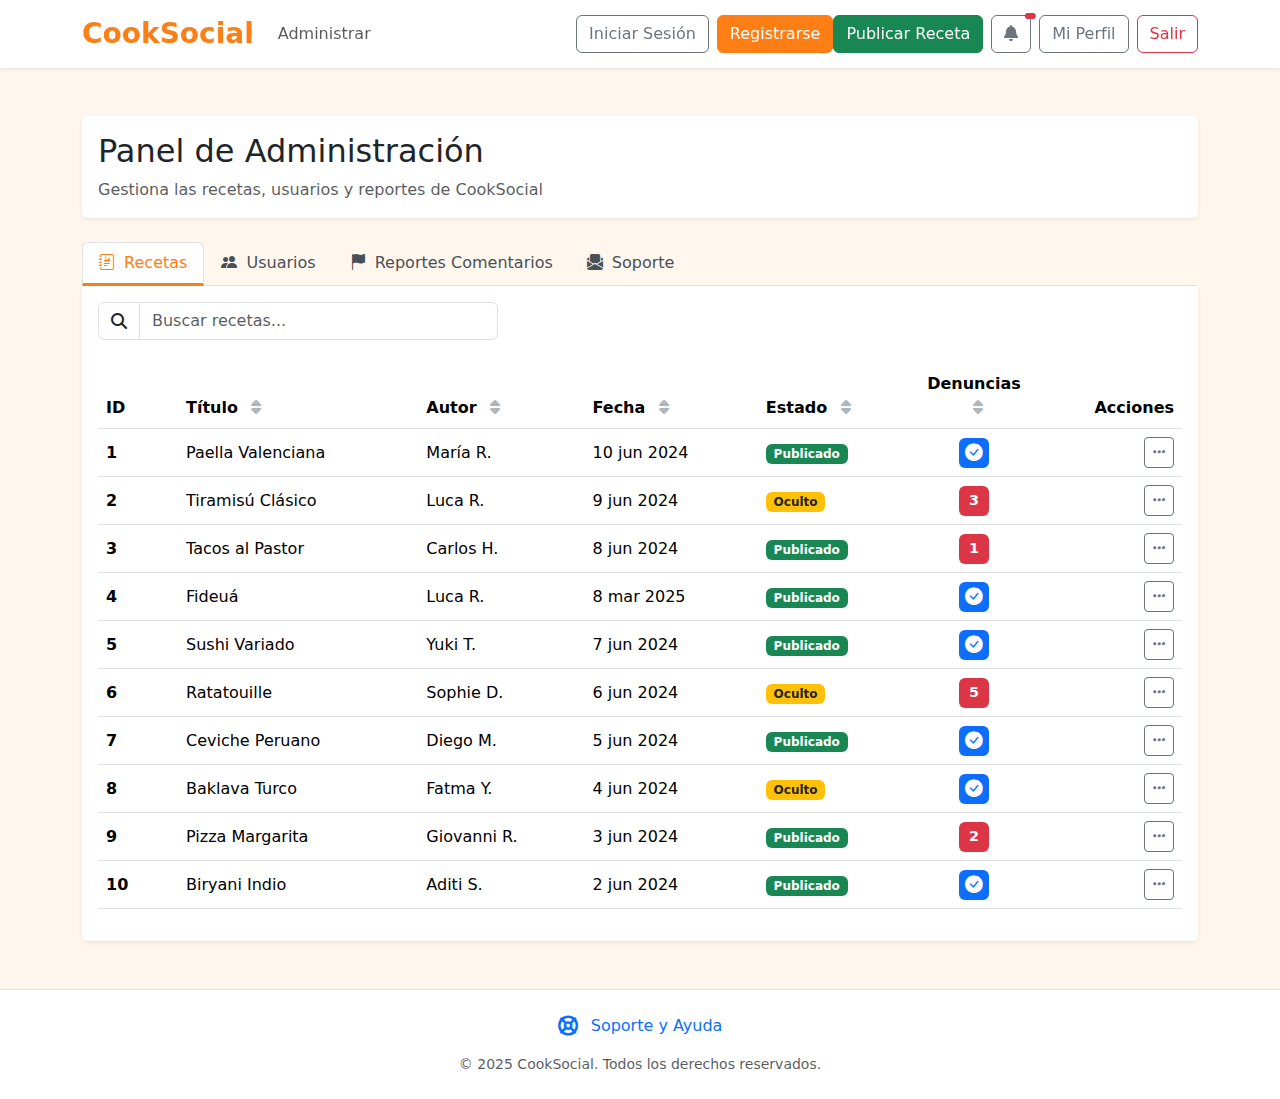
<file: TFG2/admin.html>
<!DOCTYPE html>
<html lang="es">
<head>
    <meta charset="UTF-8">
    <meta name="viewport" content="width=device-width, initial-scale=1.0">
    <title>Panel de Administración - CookSocial</title>
    
    <link href="https://cdn.jsdelivr.net/npm/bootstrap@5.3.2/dist/css/bootstrap.min.css" rel="stylesheet">
    <link rel="stylesheet" href="https://cdnjs.cloudflare.com/ajax/libs/font-awesome/6.4.0/css/all.min.css">
    <link rel="stylesheet" href="https://cdn.jsdelivr.net/npm/bootstrap-icons@1.11.3/font/bootstrap-icons.min.css">
    
    <script src="https://code.jquery.com/jquery-3.6.0.min.js"></script>
    <script src="js/notifications.js"></script> 
    
    <link rel="icon" type="image/svg+xml" href="resources/favicon.jpg">
    <link rel="stylesheet" href="scss/notifications.css"> 
    <link rel="stylesheet" href="scss/admin.css"> 
</head>
<body class="bg-orange-light">
    <nav class="navbar navbar-expand-lg navbar-light bg-white shadow-sm sticky-top">
        <div class="container">
            <a class="navbar-brand text-orange fw-bold fs-3" href="index.html">CookSocial</a>
            <button class="navbar-toggler" type="button" data-bs-toggle="collapse" data-bs-target="#navbarNavCookSocial" aria-controls="navbarNavCookSocial" aria-expanded="false" aria-label="Toggle navigation">
                <span class="navbar-toggler-icon"></span>
            </button>
            <div class="collapse navbar-collapse" id="navbarNavCookSocial">
                <ul class="navbar-nav me-auto mb-2 mb-lg-0">
                    <li class="nav-item" id="nav-admin-link">
                        <a class="nav-link" href="admin.html">Administrar</a>
                    </li>
                </ul>
                <div class="d-flex align-items-center ms-lg-auto">
                    <div id="user-auth-buttons" class="d-flex align-items-center">
                        <a href="logReg.html#login" class="btn btn-outline-secondary me-2">Iniciar Sesión</a>
                        <a href="logReg.html" class="btn btn-orange">Registrarse</a>
                    </div>
                    <div id="user-profile-buttons" class="d-flex align-items-center">
                        <a href="formReceta.html" class="btn btn-success me-2" title="Publicar Receta"><span class="d-inline d-md-none"><i class="fas fa-plus"></i></span><span class="d-none d-md-inline">Publicar Receta</span></a>
                        <div class="dropdown me-2 notification-dropdown">
                            <button class="btn btn-outline-secondary position-relative" type="button" id="notificationsDropdown" data-bs-toggle="dropdown" aria-expanded="false" title="Notificaciones"><i class="fas fa-bell"></i><span id="notification-badge" class="position-absolute top-0 start-100 translate-middle badge rounded-pill bg-danger"><span class="visually-hidden">notificaciones no leídas</span></span></button>
                            <ul class="dropdown-menu dropdown-menu-end shadow border-0 mt-2" aria-labelledby="notificationsDropdown" id="notificationsList"><li><p class="text-center text-muted p-3 mb-0">No tienes notificaciones nuevas.</p></li></ul>
                        </div>
                        <a href="profile.html" class="btn btn-outline-secondary me-2" title="Mi Perfil"><span class="d-inline d-md-none"><i class="fas fa-user"></i></span><span class="d-none d-md-inline">Mi Perfil</span></a>
                        <button id="logoutButton" class="btn btn-outline-danger" title="Salir"><span class="d-inline d-md-none"><i class="fas fa-sign-out-alt"></i></span><span class="d-none d-md-inline">Salir</span></button>
                    </div>
                </div>
            </div>
        </div>
    </nav>

    <main class="container my-5">
        <div class="card shadow-sm mb-4 border-0">
            <div class="card-body">
                <h1 class="h2 mb-2">Panel de Administración</h1>
                <p class="text-muted mb-0">Gestiona las recetas, usuarios y reportes de CookSocial</p>
            </div>
        </div>

        <ul class="nav nav-tabs" id="adminTabs" role="tablist">
            <li class="nav-item" role="presentation">
                <button class="nav-link active" id="recipes-tab" data-bs-toggle="tab" data-bs-target="#recipes" type="button" role="tab" aria-controls="recipes" aria-selected="true">
                    <i class="bi bi-journal-richtext me-1"></i> Recetas
                </button>
            </li>
            <li class="nav-item" role="presentation">
                <button class="nav-link" id="users-tab" data-bs-toggle="tab" data-bs-target="#users" type="button" role="tab" aria-controls="users" aria-selected="false">
                    <i class="bi bi-people-fill me-1"></i> Usuarios
                </button>
            </li>
            <li class="nav-item" role="presentation">
                <button class="nav-link" id="comment-reports-tab" data-bs-toggle="tab" data-bs-target="#comment-reports" type="button" role="tab" aria-controls="comment-reports" aria-selected="false">
                    <i class="bi bi-flag-fill me-1"></i> Reportes Comentarios
                </button>
            </li>
            <li class="nav-item" role="presentation">
                <button class="nav-link" id="support-tickets-tab" data-bs-toggle="tab" data-bs-target="#support-tickets" type="button" role="tab" aria-controls="support-tickets" aria-selected="false">
                    <i class="bi bi-envelope-paper-fill me-1"></i> Soporte
                </button>
            </li>
        </ul>

        <div class="tab-content p-3 bg-white rounded-bottom shadow-sm" id="adminTabsContent">
            <div class="tab-pane fade show active" id="recipes" role="tabpanel" aria-labelledby="recipes-tab">
                <div class="d-flex flex-column flex-md-row justify-content-between align-items-md-center mb-4">
                    <div class="input-group mb-3 b-admin mb-md-0">
                        <span class="input-group-text bg-white"><i class="fas fa-search"></i></span>
                        <input type="text" class="form-control" id="recipeSearch" placeholder="Buscar recetas...">
                    </div>
                </div>
                <div class="table-responsive">
                    <table class="table table-hover">
                        <thead>
                            <tr>
                                <th class="id">ID</th>
                                <th class="sortable" data-column="title">Título <i class="fas fa-sort ms-2 text-muted"></i></th>
                                <th class="sortable" data-column="author">Autor <i class="fas fa-sort ms-2 text-muted"></i></th>
                                <th class="sortable" data-column="date">Fecha <i class="fas fa-sort ms-2 text-muted"></i></th>
                                <th class="sortable" data-column="status">Estado <i class="fas fa-sort ms-2 text-muted"></i></th>
                                <th class="text-center sortable" data-column="reports" width="120">Denuncias <i class="fas fa-sort ms-2 text-muted"></i></th>
                                <th class="text-end">Acciones</th>
                            </tr>
                        </thead>
                        <tbody id="recipeTableBody"></tbody>
                    </table>
                </div>
            </div>

            <div class="tab-pane fade" id="users" role="tabpanel" aria-labelledby="users-tab">
                 <div class="d-flex flex-column flex-md-row justify-content-between align-items-md-center mb-4">
                    <div class="input-group mb-3 b-admin mb-md-0">
                        <span class="input-group-text bg-white"><i class="fas fa-search"></i></span>
                        <input type="text" class="form-control" id="userSearch" placeholder="Buscar usuarios...">
                    </div>
                </div>
                <div class="table-responsive">
                    <table class="table table-hover">
                        <thead>
                            <tr>
                                <th class="id">ID</th>
                                <th class="sortable" data-column="username">Usuario <i class="fas fa-sort ms-2 text-muted"></i></th>
                                <th class="sortable" data-column="email">Correo <i class="fas fa-sort ms-2 text-muted"></i></th>
                                <th class="sortable" data-column="joindate">Registro <i class="fas fa-sort ms-2 text-muted"></i></th>
                                <th class="sortable" data-column="role">Rol <i class="fas fa-sort ms-2 text-muted"></i></th>
                                <th class="text-center w-rol">Cambiar Rol</th> 
                                <th class="text-end">Acciones</th>
                            </tr>
                        </thead>
                        <tbody id="userTableBody"></tbody>
                    </table>
                </div>
            </div>

            <div class="tab-pane fade" id="comment-reports" role="tabpanel" aria-labelledby="comment-reports-tab">
                <div class="d-flex flex-column flex-md-row justify-content-between align-items-md-center mb-4">
                    <div class="input-group mb-3 b-admin mb-md-0">
                        <span class="input-group-text bg-white"><i class="fas fa-search"></i></span>
                        <input type="text" class="form-control" id="commentReportSearch" placeholder="Buscar reportes de comentarios...">
                    </div>
                </div>
                <div class="table-responsive">
                    <table class="table table-hover">
                        <thead>
                            <tr>
                                <th class="sortable" data-column="recipeTitle">Receta <i class="fas fa-sort ms-2 text-muted"></i></th>
                                <th class="sortable" data-column="username">Usuario Com. <i class="fas fa-sort ms-2 text-muted"></i></th>
                                <th class="sortable" data-column="commentContent">Comentario <i class="fas fa-sort ms-2 text-muted"></i></th>
                                <th class="sortable" data-column="reportDate">Fecha Reporte <i class="fas fa-sort ms-2 text-muted"></i></th>
                                <th class="sortable" data-column="status">Estado Reporte <i class="fas fa-sort ms-2 text-muted"></i></th>
                                <th class="text-end">Acciones</th>
                            </tr>
                        </thead>
                        <tbody id="commentReportsTableBody"></tbody>
                    </table>
                </div>
            </div>
            
            <div class="tab-pane fade" id="support-tickets" role="tabpanel" aria-labelledby="support-tickets-tab">
                <div class="d-flex flex-column flex-md-row justify-content-between align-items-md-center mb-4">
                    <div class="input-group mb-3 b-admin mb-md-0">
                        <span class="input-group-text bg-white"><i class="fas fa-search"></i></span>
                        <input type="text" class="form-control" id="supportTicketSearch" placeholder="Buscar tickets de soporte...">
                    </div>
                </div>
                <div class="table-responsive">
                    <table class="table table-hover">
                        <thead>
                            <tr>
                                <th class="sortable" data-column="name">Nombre <i class="fas fa-sort ms-2 text-muted"></i></th>
                                <th class="sortable" data-column="email">Correo <i class="fas fa-sort ms-2 text-muted"></i></th>
                                <th class="sortable" data-column="message">Mensaje <i class="fas fa-sort ms-2 text-muted"></i></th>
                                <th class="sortable" data-column="submissionDate">Fecha <i class="fas fa-sort ms-2 text-muted"></i></th>
                                <th class="sortable" data-column="status">Estado <i class="fas fa-sort ms-2 text-muted"></i></th>
                                <th class="text-end">Acciones</th>
                            </tr>
                        </thead>
                        <tbody id="supportTicketsTableBody"></tbody>
                    </table>
                </div>
            </div>
        </div>
    </main>

    <footer class="bg-white mt-5 py-4 border-top">
        <div class="container text-center">
            <div class="mb-3">
                <a href="help.html" class="support-link text-decoration-none">
                    <i class="fas fa-life-ring fa-lg me-2"></i>
                    <span>Soporte y Ayuda</span>
                </a>
            </div>
            <p class="text-muted mb-0 small">© 2025 CookSocial. Todos los derechos reservados.</p>
        </div>
    </footer>

    <!-- MODALES -->
    <div class="modal fade" id="confirmRoleChangeModal" tabindex="-1" aria-labelledby="confirmRoleChangeModalLabel" aria-hidden="true">
        <div class="modal-dialog"><div class="modal-content"><div class="modal-header"><h5 class="modal-title" id="confirmRoleChangeModalLabel">Confirmar Cambio de Rol</h5><button type="button" class="btn-close" data-bs-dismiss="modal" aria-label="Close"></button></div><div class="modal-body">¿Estás seguro de que quieres cambiar el rol de <strong id="roleChangeUserName"></strong> a <strong id="roleChangeNewRole"></strong>?</div><div class="modal-footer"><button type="button" class="btn btn-secondary" data-bs-dismiss="modal">Cancelar</button><button type="button" class="btn btn-primary" id="confirmRoleChangeBtn">Confirmar</button></div></div></div>
    </div>
    <div class="modal fade" id="confirmDeleteModal" tabindex="-1" aria-labelledby="confirmDeleteModalLabel" aria-hidden="true">
        <div class="modal-dialog"><div class="modal-content"><div class="modal-header"><h5 class="modal-title" id="confirmDeleteModalLabel">Confirmar Eliminación</h5><button type="button" class="btn-close" data-bs-dismiss="modal" aria-label="Close"></button></div><div class="modal-body">¿Estás seguro de que quieres eliminar <strong id="deleteItemName"></strong>? Esta acción no se puede deshacer.</div><div class="modal-footer"><button type="button" class="btn btn-secondary" data-bs-dismiss="modal">Cancelar</button><button type="button" class="btn btn-danger" id="confirmDeleteBtn">Eliminar</button></div></div></div>
    </div>
    <div class="modal fade" id="superAdminWarningModal" tabindex="-1" aria-labelledby="superAdminWarningModalLabel" aria-hidden="true">
        <div class="modal-dialog"><div class="modal-content"><div class="modal-header"><h5 class="modal-title" id="superAdminWarningModalLabel">Acción no permitida</h5><button type="button" class="btn-close" data-bs-dismiss="modal" aria-label="Close"></button></div><div class="modal-body">El rol de SuperAdministrador no puede ser modificado desde esta interfaz.</div><div class="modal-footer"><button type="button" class="btn btn-primary" data-bs-dismiss="modal">Entendido</button></div></div></div>
    </div>
    <div class="modal fade" id="permissionDeniedModal" tabindex="-1" aria-labelledby="permissionDeniedModalLabel" aria-hidden="true">
        <div class="modal-dialog"><div class="modal-content"><div class="modal-header"><h5 class="modal-title" id="permissionDeniedModalLabel">Permiso Denegado</h5><button type="button" class="btn-close" data-bs-dismiss="modal" aria-label="Close"></button></div><div class="modal-body" id="permissionDeniedMessage">No tienes permiso para realizar esta acción.</div><div class="modal-footer"><button type="button" class="btn btn-primary" data-bs-dismiss="modal">Entendido</button></div></div></div>
    </div>
    
    <div class="modal fade" id="viewCommentReportModal" tabindex="-1" aria-labelledby="viewCommentReportModalLabel" aria-hidden="true">
        <div class="modal-dialog modal-lg">
            <div class="modal-content">
                <div class="modal-header">
                    <h5 class="modal-title" id="viewCommentReportModalLabel">Detalle del Reporte de Comentario</h5>
                    <button type="button" class="btn-close" data-bs-dismiss="modal" aria-label="Close"></button>
                </div>
                <div class="modal-body">
                    <p><strong>Receta:</strong> <a href="#" id="reportDetailRecipeLink" target="_blank"><span id="reportDetailRecipeTitle"></span></a></p>
                    <p><strong>Usuario del comentario:</strong> <a href="#" id="reportDetailUserLink" target="_blank"><span id="reportDetailUsername"></span></a></p>
                    <p><strong>Fecha del reporte:</strong> <span id="reportDetailDate"></span></p>
                    <p><strong>Estado actual del reporte:</strong> <span id="reportDetailStatus" class="badge"></span></p>
                    <hr>
                    <p><strong>Comentario reportado:</strong></p>
                    <blockquote class="blockquote bg-light p-3 border rounded"><p class="mb-0" id="reportDetailCommentContent"></p></blockquote>
                </div>
                <div class="modal-footer justify-content-between">
                    <div>
                        <button type="button" class="btn btn-sm btn-outline-success report-action-btn" id="markCommentReportAsReviewedBtn"><i class="bi bi-check-circle-fill me-1"></i> Marcar Revisado</button>
                        <a class="btn btn-sm btn-outline-primary view-reported-comment-original-btn ms-2" href="#" target="_blank" id="viewReportedCommentOriginalLink"><i class="bi bi-chat-left-text-fill me-1"></i> Ver Comentario Original</a>
                        <button type="button" class="btn btn-sm btn-outline-danger ms-2 hide-reported-comment-action-btn" id="hideReportedCommentActionBtn"><i class="bi bi-eye-slash-fill me-1"></i> Ocultar Comentario</button>
                    </div>
                    <button type="button" class="btn btn-secondary" data-bs-dismiss="modal">Cerrar</button>
                </div>
            </div>
        </div>
    </div>
    
    <div class="modal fade" id="viewSupportTicketModal" tabindex="-1" aria-labelledby="viewSupportTicketModalLabel" aria-hidden="true">
        <div class="modal-dialog modal-lg">
            <div class="modal-content">
                <div class="modal-header"><h5 class="modal-title" id="viewSupportTicketModalLabel">Detalle del Ticket de Soporte</h5><button type="button" class="btn-close" data-bs-dismiss="modal" aria-label="Close"></button></div>
                <div class="modal-body"><p><strong>Nombre:</strong> <span id="ticketDetailName"></span></p><p><strong>Correo:</strong> <a href="#" id="ticketDetailEmailLink"><span id="ticketDetailEmail"></span></a></p><p><strong>Fecha de envío:</strong> <span id="ticketDetailDate"></span></p><p><strong>Estado actual:</strong> <span id="ticketDetailStatus" class="badge"></span></p><hr><p><strong>Mensaje:</strong></p><div class="bg-light p-3 border rounded" style="white-space: pre-wrap;" id="ticketDetailMessage"></div></div>
                <div class="modal-footer"><button type="button" class="btn btn-success" id="markTicketAsSolvedBtn"><i class="bi bi-check-circle-fill me-1"></i> Marcar como Solucionado</button><button type="button" class="btn btn-secondary" data-bs-dismiss="modal">Cerrar</button></div>
            </div>
        </div>
    </div>
    
    <div class="modal fade" id="confirmHideReportedCommentModal" tabindex="-1" aria-labelledby="confirmHideReportedCommentModalLabel" aria-hidden="true">
        <div class="modal-dialog">
            <div class="modal-content">
                <div class="modal-header"><h5 class="modal-title" id="confirmHideReportedCommentModalLabel">Confirmar Ocultar Comentario</h5><button type="button" class="btn-close" data-bs-dismiss="modal" aria-label="Close"></button></div>
                <div class="modal-body" id="hideReportedCommentModalBodyText">¿Estás seguro de que quieres ocultar este comentario reportado? Seguirá existiendo para registro, pero no será visible para los usuarios.</div>
                <div class="modal-footer"><button type="button" class="btn btn-secondary" data-bs-dismiss="modal">Cancelar</button><button type="button" class="btn btn-warning" id="finalHideReportedCommentBtn">Sí, ocultar comentario</button></div>
            </div>
        </div>
    </div>

    <div class="modal fade" id="confirmClearRecipeReportsModal" tabindex="-1" aria-labelledby="confirmClearRecipeReportsModalLabel" aria-hidden="true">
        <div class="modal-dialog">
            <div class="modal-content">
                <div class="modal-header"><h5 class="modal-title" id="confirmClearRecipeReportsModalLabel">Limpiar Denuncias de Receta</h5><button type="button" class="btn-close" data-bs-dismiss="modal" aria-label="Close"></button></div>
                <div class="modal-body">¿Estás seguro de que quieres marcar todas las denuncias de la receta "<strong id="clearRecipeReportsName"></strong>" como revisadas? Esto pondrá el contador de denuncias a 0.</div>
                <div class="modal-footer"><button type="button" class="btn btn-secondary" data-bs-dismiss="modal">Cancelar</button><button type="button" class="btn btn-success" id="finalClearRecipeReportsBtn">Sí, limpiar denuncias</button></div>
            </div>
        </div>
    </div>

    <script src="https://cdn.jsdelivr.net/npm/bootstrap@5.3.2/dist/js/bootstrap.bundle.min.js"></script>
    <script src="js_data/admin-data.js"></script>
    <script src="js/admin.js"></script> 
</body>
</html>
</file>
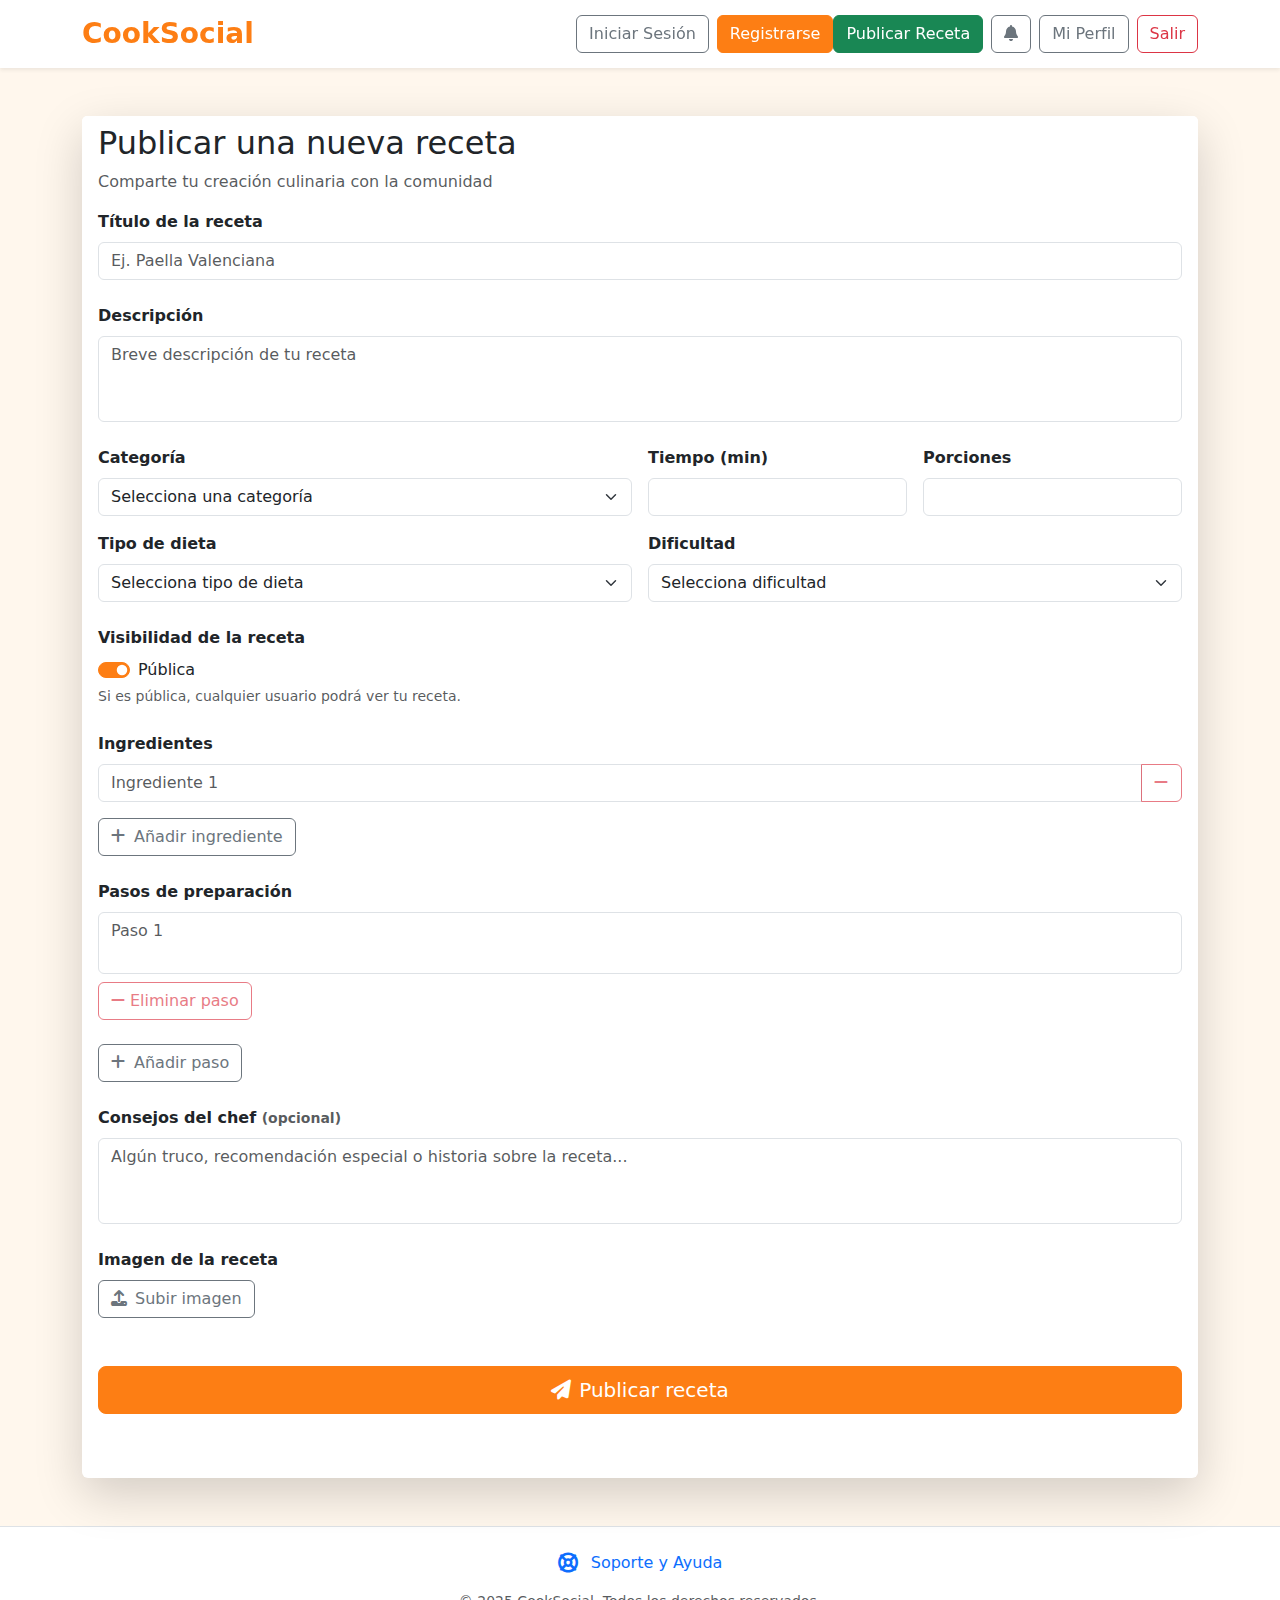
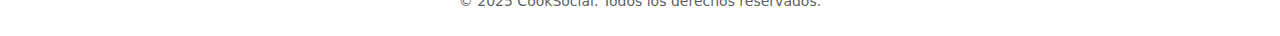
<file: TFG2/formReceta.html>
<!DOCTYPE html>
<html lang="es">
<head>
    <meta charset="UTF-8">
    <meta name="viewport" content="width=device-width, initial-scale=1.0">
    <title>Publicar Receta - CookSocial</title>
    
    <!-- Bootstrap CSS -->
    <link href="https://cdn.jsdelivr.net/npm/bootstrap@5.3.2/dist/css/bootstrap.min.css" rel="stylesheet">
    
    <!-- Font Awesome -->
    <link rel="stylesheet" href="https://cdnjs.cloudflare.com/ajax/libs/font-awesome/6.4.0/css/all.min.css">
    <!-- jQuery -->
    <script src="https://code.jquery.com/jquery-3.6.0.min.js"></script>
    <!--Notificaciones-->
    <script src="js/notifications.js"></script>
    <!--Favicon-->
    <link rel="icon" type="image/svg+xml" href="resources/favicon.jpg">
    <!-- CSS personalizado -->
    <link rel="stylesheet" href="scss/formReceta.css">
    <link rel="stylesheet" href="scss/notifications.css">
</head>
<body class="bg-orange-light">
    <!-- Navbar -->
    <nav class="navbar navbar-expand-lg navbar-light bg-white shadow-sm sticky-top">
        <div class="container">
            <a class="navbar-brand text-orange fw-bold fs-3" href="index.html">CookSocial</a>
            <button class="navbar-toggler" type="button" data-bs-toggle="collapse" data-bs-target="#navbarNavCookSocial" aria-controls="navbarNavCookSocial" aria-expanded="false" aria-label="Toggle navigation">
                <span class="navbar-toggler-icon"></span>
            </button>
            <div class="collapse navbar-collapse" id="navbarNavCookSocial">
                <ul class="navbar-nav me-auto mb-2 mb-lg-0">
                    <li class="nav-item" id="nav-admin-link" style="display:none;">
                        <a class="nav-link" href="admin.html">Administrar</a>
                    </li>
                </ul>
                <div class="d-flex align-items-center ms-lg-auto">
                    <div id="user-auth-buttons" class="d-flex align-items-center">
                        <a href="logReg.html#login" class="btn btn-outline-secondary me-2">Iniciar Sesión</a>
                        <a href="logReg.html" class="btn btn-orange">Registrarse</a>
                    </div>
                    <div id="user-profile-buttons" class="d-flex align-items-center" style="display:none;">
                        <a href="formReceta.html" class="btn btn-success me-2" title="Publicar Receta"><span class="d-inline d-md-none"><i class="fas fa-plus"></i></span><span class="d-none d-md-inline">Publicar Receta</span></a>
                        <div class="dropdown me-2 notification-dropdown">
                            <button class="btn btn-outline-secondary position-relative" type="button" id="notificationsDropdown" data-bs-toggle="dropdown" aria-expanded="false" title="Notificaciones"><i class="fas fa-bell"></i><span id="notification-badge" class="position-absolute top-0 start-100 translate-middle badge rounded-pill bg-danger" style="display:none;"><span class="visually-hidden">notificaciones no leídas</span></span></button>
                            <ul class="dropdown-menu dropdown-menu-end shadow border-0 mt-2" aria-labelledby="notificationsDropdown" id="notificationsList"><li><p class="text-center text-muted p-3 mb-0">No tienes notificaciones nuevas.</p></li></ul>
                        </div>
                        <a href="profile.html" class="btn btn-outline-secondary me-2" title="Mi Perfil"><span class="d-inline d-md-none"><i class="fas fa-user"></i></span><span class="d-none d-md-inline">Mi Perfil</span></a>
                        <button id="logoutButton" class="btn btn-outline-danger" title="Salir"><span class="d-inline d-md-none"><i class="fas fa-sign-out-alt"></i></span><span class="d-none d-md-inline">Salir</span></button>
                    </div>
                </div>
            </div>
        </div>
    </nav>
    <!-- Main Content -->
    <main class="container my-5">
        <div class="card shadow-lg border-0">
            <div class="card-header bg-white border-0">
                <h1 class="h2 mb-2">Publicar una nueva receta</h1>
                <p class="text-muted mb-0">Comparte tu creación culinaria con la comunidad</p>
            </div>
            
            <div class="card-body">
                <form id="recipeForm" class="needs-validation" novalidate>
                    <!-- Título -->
                    <div class="mb-4">
                        <label for="recipeTitle" class="form-label fw-semibold">Título de la receta</label>
                        <input type="text" class="form-control" id="recipeTitle" placeholder="Ej. Paella Valenciana" required>
                        <div class="invalid-feedback">Por favor ingresa un título para la receta</div>
                    </div>
                    
                    <!-- Descripción -->
                    <div class="mb-4">
                        <label for="recipeDescription" class="form-label fw-semibold">Descripción</label>
                        <textarea class="form-control" id="recipeDescription" rows="3" placeholder="Breve descripción de tu receta" required></textarea>
                        <div class="invalid-feedback">Por favor ingresa una descripción</div>
                    </div>
                    
                    <div class="row g-3 mb-4">
                        <!-- Categoría -->
                        <div class="col-md-6">
                            <label for="recipeCategory" class="form-label fw-semibold">Categoría</label>
                            <select class="form-select" id="recipeCategory" required>
                                <option value="" selected disabled>Selecciona una categoría</option>
                                <option value="main">Plato principal</option>
                                <option value="appetizer">Entrante</option>
                                <option value="dessert">Postre</option>
                                <option value="drink">Bebida</option>
                            </select>
                            <div class="invalid-feedback">Por favor selecciona una categoría</div>
                        </div>
                        
                        <!-- Tiempo de preparación -->
                        <div class="col-md-3">
                            <label for="prepTime" class="form-label fw-semibold">Tiempo (min)</label>
                            <input type="number" class="form-control" id="prepTime" min="1" required>
                            <div class="invalid-feedback">Por favor ingresa el tiempo</div>
                        </div>
                        
                        <!-- Porciones -->
                        <div class="col-md-3">
                            <label for="servings" class="form-label fw-semibold">Porciones</label>
                            <input type="number" class="form-control" id="servings" min="1" required>
                            <div class="invalid-feedback">Por favor ingresa el número de porciones</div>
                        </div>

                        <!-- Tipo de dieta -->
                        <div class="col-md-6">
                            <label for="dietType" class="form-label fw-semibold">Tipo de dieta</label>
                            <select class="form-select" id="dietType" required>
                            </select>
                            <div class="invalid-feedback">Por favor selecciona un tipo de dieta</div>
                        </div>

                        <!-- Dificultad -->
                        <div class="col-md-6">
                            <label for="difficulty" class="form-label fw-semibold">Dificultad</label>
                            <select class="form-select" id="difficulty" required>
                                <option value="" selected disabled>Selecciona dificultad</option>
                                <option value="easy">Fácil</option>
                                <option value="medium">Normal</option>
                                <option value="hard">Difícil</option>
                            </select>
                            <div class="invalid-feedback">Por favor selecciona la dificultad</div>
                        </div>
                    </div>

                    <!-- Visibilidad -->
                    <div class="mb-4">
                        <label class="form-label fw-semibold">Visibilidad de la receta</label>
                        <div class="form-check form-switch">
                            <input class="form-check-input" type="checkbox" role="switch" id="recipeVisibility" checked>
                            <label class="form-check-label" for="recipeVisibility">Pública</label>
                        </div>
                        <small class="form-text text-muted">
                            Si es pública, cualquier usuario podrá ver tu receta.
                        </small>
                    </div>
                    
                    <!-- Ingredientes -->
                    <div class="mb-4">
                        <label class="form-label fw-semibold">Ingredientes</label>
                        <div id="ingredientsContainer">
                            <div class="input-group mb-2">
                                <input type="text" class="form-control ingredient-input" placeholder="Ingrediente 1" required>
                                <button type="button" class="btn btn-outline-danger remove-ingredient" disabled>
                                    <i class="fas fa-minus"></i>
                                </button>
                            </div>
                        </div>
                        <button type="button" id="addIngredientBtn" class="btn btn-outline-secondary mt-2">
                            <i class="fas fa-plus me-2"></i>Añadir ingrediente
                        </button>
                    </div>
                    
                    <!-- Pasos de preparación -->
                    <div class="mb-4">
                        <label class="form-label fw-semibold">Pasos de preparación</label>
                        <div id="stepsContainer">
                            <div class="mb-3">
                                <textarea class="form-control step-input" rows="2" placeholder="Paso 1" required></textarea>
                                <button type="button" class="btn btn-outline-danger remove-step mt-2" disabled>
                                    <i class="fas fa-minus me-1"></i>Eliminar paso
                                </button>
                            </div>
                        </div>
                        <button type="button" id="addStepBtn" class="btn btn-outline-secondary mt-2">
                            <i class="fas fa-plus me-2"></i>Añadir paso
                        </button>
                    </div>

                    <!-- NUEVO CAMPO: Consejos del Chef -->
                    <div class="mb-4">
                        <label for="chefTips" class="form-label fw-semibold">Consejos del chef <small class="text-muted">(opcional)</small></label>
                        <textarea class="form-control" id="chefTips" rows="3" placeholder="Algún truco, recomendación especial o historia sobre la receta..."></textarea>
                        
                    </div>
                    
                    <!-- Imagen -->
                    <div class="mb-4">
                        <label for="recipeImage" class="form-label fw-semibold">Imagen de la receta</label>
                        <div class="d-flex flex-wrap align-items-center gap-3">
                            <input type="file" class="form-control d-none" id="recipeImage" accept="image/*">
                            <button type="button" id="uploadImageBtn" class="btn btn-outline-secondary">
                                <i class="fas fa-upload me-2"></i>Subir imagen
                            </button>
                            <div id="imagePreviewContainer" class="d-none">
                                <img id="imagePreview" class="img-thumbnail" style="width: 120px; height: 120px; object-fit: cover;">
                            </div>
                        </div>
                    </div>
                    
                    <!-- Botón de envío -->
                    <div class="d-grid mt-5">
                        <button type="submit" class="btn btn-orange btn-lg">
                            <i class="fas fa-paper-plane me-2"></i>Publicar receta
                        </button>
                    </div>
                    <!-- Botón de editar -->
                    <div class="d-grid mt-5">
                        <button type="submit" style="display: none;" class="btn btn-orange btn-lg">
                            <i class="fas fa-paper-plane me-2"></i>Editar receta
                        </button>
                    </div>
                </form>
            </div>
        </div>
    </main>

    <!-- Footer -->
    <footer class="bg-white mt-5 py-4 border-top">
        <div class="container text-center">
            <div class="mb-3">
                <a href="help.html" class="support-link text-decoration-none">
                    <i class="fas fa-life-ring fa-lg me-2"></i>
                    <span>Soporte y Ayuda</span>
                </a>
            </div>
            <p class="text-muted mb-0 small">© 2025 CookSocial. Todos los derechos reservados.</p>
        </div>
    </footer>

    <!-- Bootstrap JS -->
    <script src="https://cdn.jsdelivr.net/npm/bootstrap@5.3.2/dist/js/bootstrap.bundle.min.js"></script>
    
    <!-- Scripts personalizados -->
    <script src="js/formReceta.js"></script>
</body>
</html>
</file>
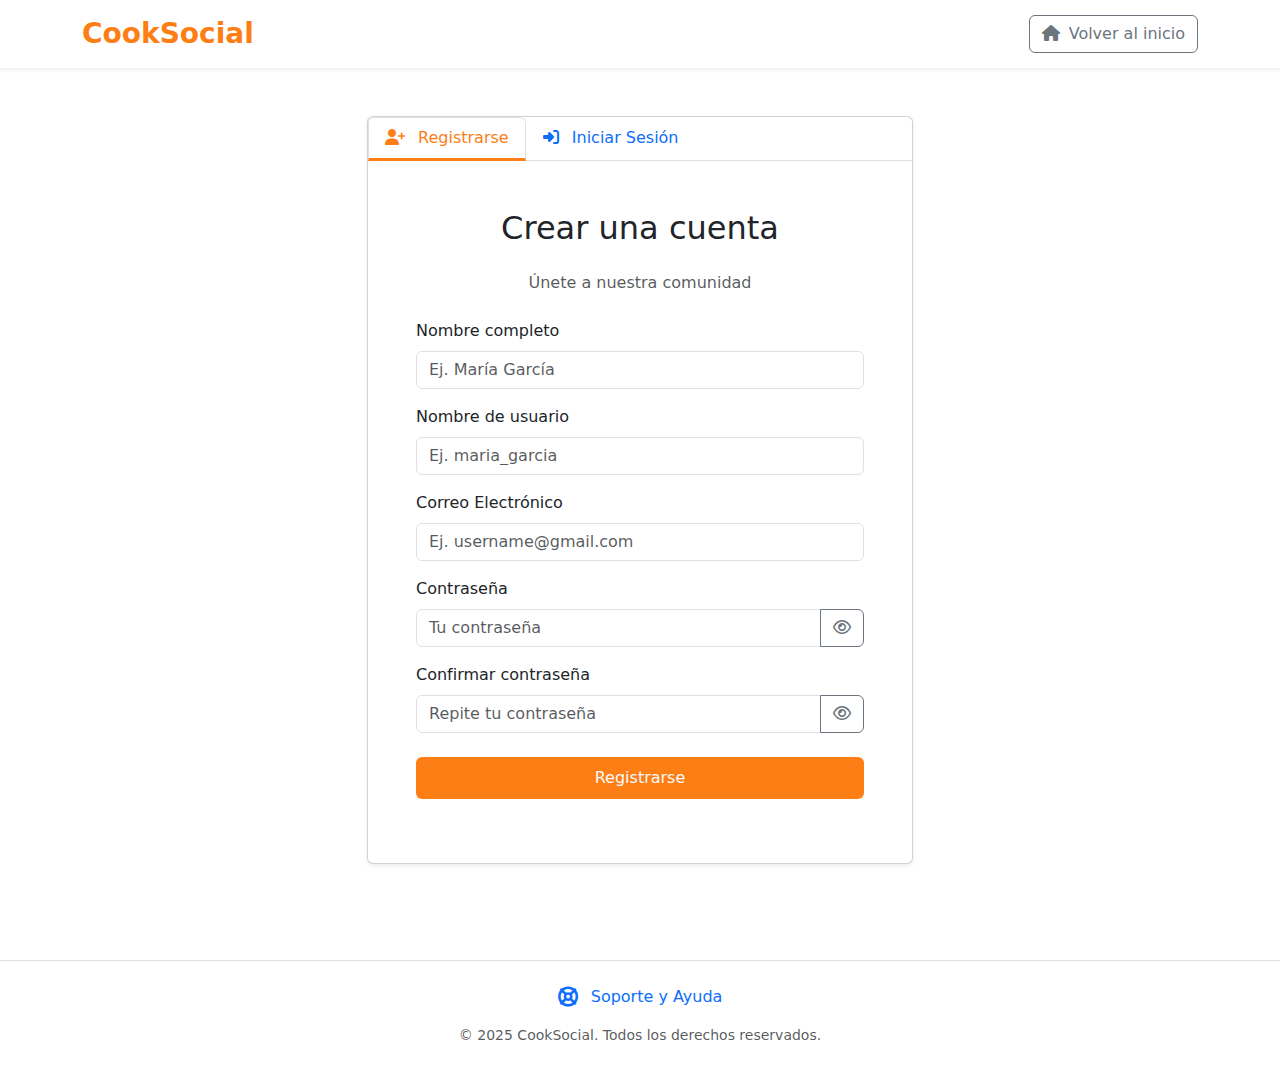
<file: TFG2/logReg.html>
<!DOCTYPE html>
<html lang="es">
<head>
    <meta charset="UTF-8">
    <meta name="viewport" content="width=device-width, initial-scale=1.0">
    <title>Acceso - CookSocial</title>
    <!--scripts-->
    <script src="js/indexToLogin.js"></script>
    <!-- Bootstrap CSS -->
    <link href="https://cdn.jsdelivr.net/npm/bootstrap@5.3.2/dist/css/bootstrap.min.css" rel="stylesheet">
    <!-- Font Awesome -->
    <link rel="stylesheet" href="https://cdnjs.cloudflare.com/ajax/libs/font-awesome/6.4.0/css/all.min.css">
    <!--Fevicon-->
    <link rel="icon" type="image/svg+xml" href="resources/favicon.jpg">
    <!-- jQuery -->
    <script src="https://code.jquery.com/jquery-3.6.0.min.js"></script>
    <!-- Ajax -->
     <script src="js/ajax/auth-service.js"></script>
    <!--Notificaciones-->
    <script src="js/notifications.js"></script>
    <!-- CSS personalizado -->
    <link rel="stylesheet" href="scss/logReg.css" />
</head>
<body class="bg-gradient-light">
    <!-- Navbar -->
    <nav class="navbar navbar-expand-lg navbar-light bg-white shadow-sm">
        <div class="container">
            <a class="navbar-brand text-orange fw-bold fs-3" href="index.html">CookSocial</a>
            <a href="index.html" class="btn btn-outline-secondary">
                <i class="fas fa-home me-1"></i> Volver al inicio
            </a>
        </div>
    </nav>

    <!-- Main Content -->
    <main class="container py-5">
        <div class="row justify-content-center">
            <div class="col-md-8 col-lg-6">
                <div class="card shadow-sm">
                    <!-- Pestañas -->
                    <ul class="nav nav-tabs" id="authTabs" role="tablist">
                        <li class="nav-item" role="presentation">
                            <button class="nav-link active" id="register-tab" data-bs-toggle="tab" data-bs-target="#register" type="button" role="tab">
                                <i class="fas fa-user-plus me-2"></i> Registrarse
                            </button>
                        </li>
                        <li class="nav-item" role="presentation">
                            <button class="nav-link" id="login-tab" data-bs-toggle="tab" data-bs-target="#login" type="button" role="tab">
                                <i class="fas fa-sign-in-alt me-2"></i> Iniciar Sesión
                            </button>
                        </li>
                    </ul>

                    <!-- Contenido de las pestañas -->
                    <div class="tab-content p-4 p-md-5">
                        <!-- Pestaña de Registro -->
                        <!-- Pestaña de Registro en logReg.html -->
<div class="tab-pane fade show active" id="register" role="tabpanel">
    <h2 class="card-title text-center mb-4">Crear una cuenta</h2>
    <p class="text-muted text-center mb-4">Únete a nuestra comunidad</p>
    
    <!-- DIV PARA MENSAJES AJAX (lo añade el JS, pero podrías ponerlo aquí si prefieres) -->    
    <form id="registerForm" class="needs-validation" novalidate>
        <div class="mb-3">
            <label for="regName" class="form-label" >Nombre completo</span></label>
            <input type="text" class="form-control" id="regName" placeholder="Ej. María García" required>
            <!-- No se requiere validación Bootstrap 'required' si es opcional -->
        </div>
        
        <div class="mb-3">
            <label for="regUsername" class="form-label">Nombre de usuario</label>
            <input type="text" class="form-control" id="regUsername" placeholder="Ej. maria_garcia" required>
            <div class="invalid-feedback">Por favor ingresa un nombre de usuario.</div>
        </div>

        <div class="mb-3">
            <label for="regEmail" class="form-label">Correo Electrónico</label>
            <input type="email" class="form-control" id="regEmail" placeholder="Ej. username@gmail.com" required>
            <div class="invalid-feedback">Por favor ingresa un correo electrónico válido.</div>
        </div>
        
        <div class="mb-3">
            <label for="regPassword" class="form-label">Contraseña</label>
            <div class="input-group">
                <input type="password" class="form-control" id="regPassword" placeholder="Tu contraseña" required>
                <button class="btn btn-outline-secondary toggle-password" type="button" data-target="regPassword">
                    <i class="far fa-eye"></i>
                </button>
            </div>
            <!-- Feedback para validación de fortaleza de contraseña -->
            <div class="invalid-feedback-strength mt-1"></div> 
            <div class="invalid-feedback">Por favor ingresa una contraseña.</div> <!-- Mensaje genérico de 'required' -->
        </div>
        
        <div class="mb-4">
            <label for="regConfirmPassword" class="form-label">Confirmar contraseña</label>
            <div class="input-group">
                <input type="password" class="form-control" id="regConfirmPassword" placeholder="Repite tu contraseña" required>
                <button class="btn btn-outline-secondary toggle-password" type="button" data-target="regConfirmPassword">
                    <i class="far fa-eye"></i>
                </button>
            </div>
            <!-- Feedback para cuando no coinciden -->
            <div id="regConfirmPasswordFeedback" class="invalid-feedback d-block"></div> 
            <div class="invalid-feedback">Por favor confirma tu contraseña.</div> <!-- Mensaje genérico de 'required' -->
        </div>
        
        <button type="submit" class="btn btn-orange w-100 py-2 mb-3">Registrarse</button>
    </form>
</div>

                        <!-- Pestaña de Inicio de Sesión -->
                        <div class="tab-pane fade" id="login" role="tabpanel">
                            <h2 class="card-title text-center mb-4">Iniciar Sesión</h2>
                            <p class="text-muted text-center mb-4">Bienvenido de vuelta</p>
                            
                            <form id="loginForm">
                                <div class="mb-3">
                                    <label for="loginUsername" class="form-label">Nombre de usuario</label>
                                    <input type="text" class="form-control" id="loginUsername" placeholder="Tu nombre de usuario o Correo" required>
                                </div>
                                
                                <div class="mb-3">
                                    <label for="loginPassword" class="form-label">Contraseña</label>
                                    <div class="input-group">
                                        <input type="password" class="form-control" id="loginPassword" placeholder="Tu contraseña" required>
                                        <button class="btn btn-outline-secondary toggle-password" type="button" data-target="loginPassword">
                                            <i class="far fa-eye"></i>
                                        </button>
                                    </div>
                                </div>
                                
                                <button type="submit" class="btn btn-orange w-100 py-2 mb-3">Iniciar Sesión</button>
                                
                                <div class="text-center">
                                    <p class="text-muted">¿No tienes cuenta? <a href="#" class="text-orange switch-tab" data-tab="register-tab">Regístrate aquí</a></p>
                                </div>
                            </form>
                        </div>
                    </div>
                </div>
            </div>
        </div>
    </main>

    <!-- Footer -->
    <footer class="bg-white mt-5 py-4 border-top">
        <div class="container text-center">
            <div class="mb-3">
                <a href="help.html" class="support-link text-decoration-none">
                    <i class="fas fa-life-ring fa-lg me-2"></i>
                    <span>Soporte y Ayuda</span>
                </a>
            </div>
            <p class="text-muted mb-0 small">&copy; 2025 CookSocial. Todos los derechos reservados.</p>
        </div>
    </footer>


    <!-- Bootstrap JS Bundle with Popper -->
    <script src="https://cdn.jsdelivr.net/npm/bootstrap@5.3.2/dist/js/bootstrap.bundle.min.js"></script>
    <!-- JavaScript personalizado -->
    <script src="js/logReg.js"></script>
</body>
</html>
</file>
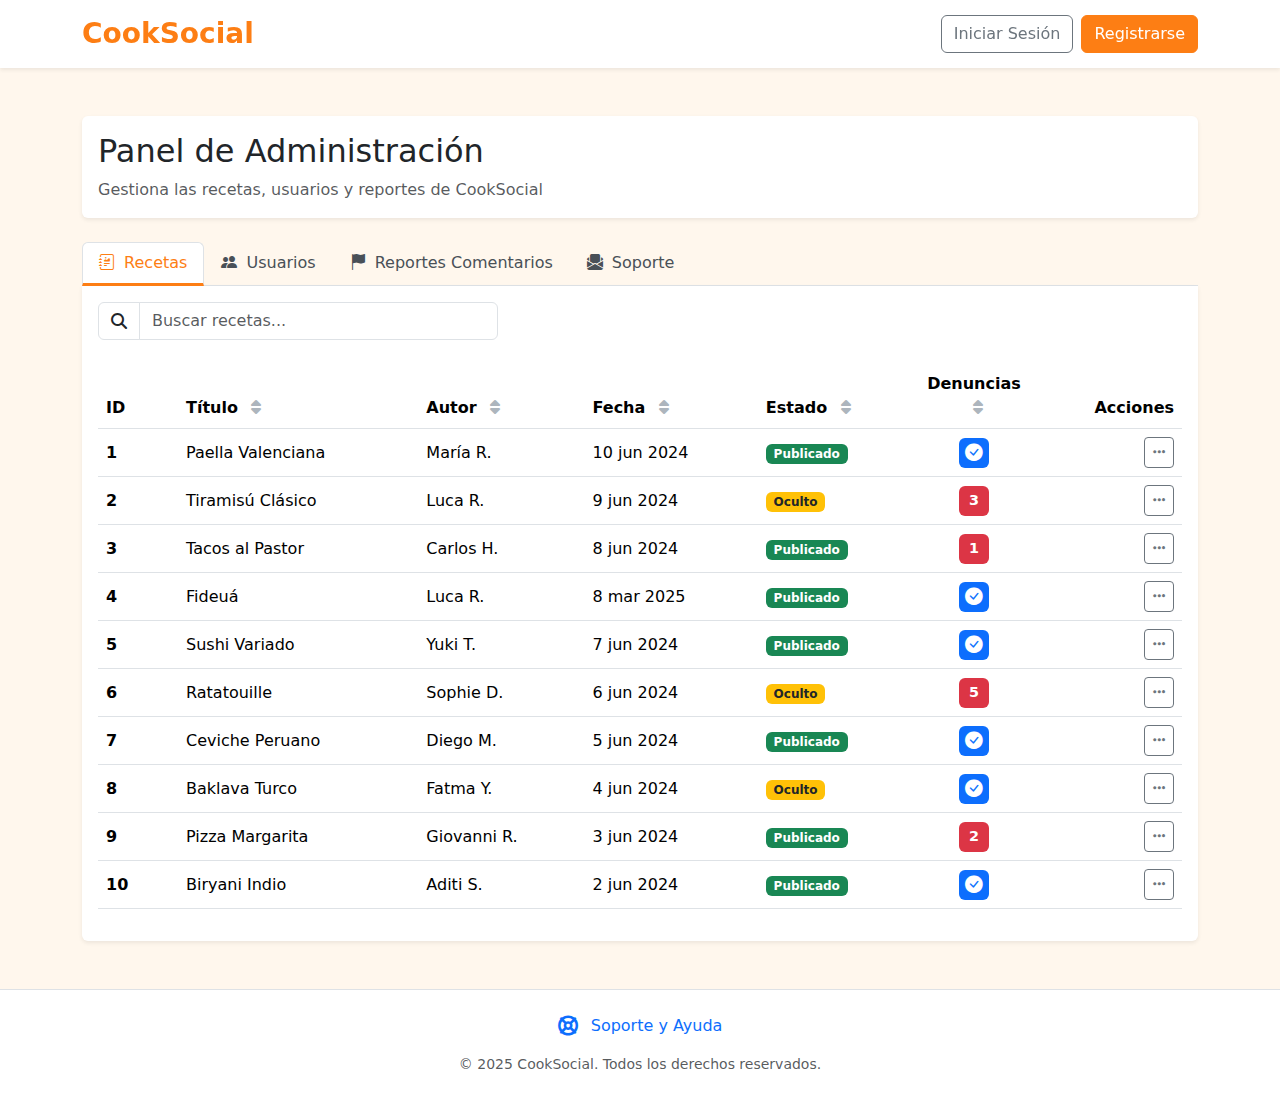
<file: codigo/TFG/admin.html>
<!DOCTYPE html>
<html lang="es">
<head>
    <meta charset="UTF-8">
    <meta name="viewport" content="width=device-width, initial-scale=1.0">
    <title>Panel de Administración - CookSocial</title>
    
    <link href="https://cdn.jsdelivr.net/npm/bootstrap@5.3.2/dist/css/bootstrap.min.css" rel="stylesheet">
    <link rel="stylesheet" href="https://cdnjs.cloudflare.com/ajax/libs/font-awesome/6.4.0/css/all.min.css">
    <link rel="stylesheet" href="https://cdn.jsdelivr.net/npm/bootstrap-icons@1.11.3/font/bootstrap-icons.min.css">
    
    <script src="https://code.jquery.com/jquery-3.6.0.min.js"></script>
    <script src="js/notifications.js"></script> 
    
    <link rel="icon" type="image/svg+xml" href="resources/favicon.jpg">
    <link rel="stylesheet" href="scss/notifications.css"> 
    <link rel="stylesheet" href="scss/admin.css"> 
</head>
<body class="bg-orange-light">
    <nav class="navbar navbar-expand-lg navbar-light bg-white shadow-sm sticky-top">
                <div class="container">
                    <a class="navbar-brand text-orange fw-bold fs-3" href="index.html">CookSocial</a>
                    <button class="navbar-toggler" type="button" data-bs-toggle="collapse" data-bs-target="#navbarNavCookSocial" aria-controls="navbarNavCookSocial" aria-expanded="false" aria-label="Toggle navigation">
                        <span class="navbar-toggler-icon"></span>
                    </button>
                        <div class="collapse navbar-collapse" id="navbarNavCookSocial">
                            <!-- UL de links principales (se mostrará si hay admin link o futuros links para usuarios) -->
                            <ul class="navbar-nav me-auto mb-2 mb-lg-0 d-none" id="nav-main-links"> 
                                <li class="nav-item d-none" id="nav-admin-link">
                                    <a class="nav-link" href="admin.html">Administrar</a>
                                </li>
                                <!-- Podrías tener otros li aquí que también se manejen con d-none y se muestren si el usuario está logueado -->
                                <!-- Ejemplo: <li class="nav-item d-none" id="nav-my-recipes-link"><a class="nav-link" href="myrecipes.html">Mis Recetas</a></li> -->
                            </ul>
                            <div class="d-flex align-items-center ms-lg-auto">
                                <!-- Botones para usuarios NO logueados (oculto por defecto, se mostrará si no hay sesión) -->
                                <div id="user-auth-buttons" class="d-flex align-items-center d-none">
                                    <a href="logReg.html#login" class="btn btn-outline-secondary me-2">Iniciar Sesión</a>
                                    <a href="logReg.html#register" class="btn btn-orange">Registrarse</a>
                                </div>
                                            <div class="collapse navbar-collapse" id="navbarNavCookSocial">
                <!-- UL de links principales (se mostrará si hay admin link o futuros links para usuarios) -->
                <ul class="navbar-nav me-auto mb-2 mb-lg-0 d-none" id="nav-main-links"> 
                    <li class="nav-item d-none" id="nav-admin-link"> <!-- Oculto por defecto -->
                        <a class="nav-link" href="admin.html">Administrar</a>
                    </li>
                    <!-- Aquí podrías añadir otros links que solo ven usuarios logueados -->
                </ul>
                <div class="d-flex align-items-center ms-lg-auto">
                    <!-- Botones para usuarios NO logueados (d-none se quitará si no hay sesión) -->
                    <div id="user-auth-buttons" class="d-flex align-items-center d-none">
                        <a href="logReg.html#login" class="btn btn-outline-secondary me-2">Iniciar Sesión</a>
                        <a href="logReg.html#register" class="btn btn-orange">Registrarse</a>
                    </div>
                    <!-- Botones para usuarios SÍ logueados (d-none se quitará si hay sesión) -->
                    <div id="user-profile-buttons" class="d-flex align-items-center d-none">
                        <a href="formReceta.html" class="btn btn-success me-2" title="Publicar Receta">
                            <span class="d-inline d-md-none"><i class="fas fa-plus"></i></span>
                            <span class="d-none d-md-inline">Publicar Receta</span>
                        </a>
                        <div class="dropdown me-2 notification-dropdown">
                            <button class="btn btn-outline-secondary position-relative" type="button" id="notificationsDropdown" data-bs-toggle="dropdown" aria-expanded="false" title="Notificaciones">
                                <i class="fas fa-bell"></i>
                                <span id="notification-badge" class="position-absolute top-0 start-100 translate-middle badge rounded-pill bg-danger" style="display:none;">
                                    <span class="visually-hidden">notificaciones no leídas</span>
                                </span>
                            </button>
                            <ul class="dropdown-menu dropdown-menu-end shadow border-0 mt-2" aria-labelledby="notificationsDropdown" id="notificationsList">
                                <li><p class="text-center text-muted p-3 mb-0">Cargando...</p></li>
                            </ul>
                        </div>
                        <a href="profile.html" class="btn btn-outline-secondary me-2" title="Mi Perfil">
                            <span class="d-inline d-md-none"><i class="fas fa-user"></i></span>
                            <span class="d-none d-md-inline">Mi Perfil</span>
                        </a>
                        <button id="logoutButton" class="btn btn-outline-danger" title="Salir">
                            <span class="d-inline d-md-none"><i class="fas fa-sign-out-alt"></i></span>
                            <span class="d-none d-md-inline">Salir</span>
                        </button>
                    </div>
                </div>
            </div>
                            </div>
                        </div>
                </div>
</nav>

    <main class="container my-5">
        <div class="card shadow-sm mb-4 border-0">
            <div class="card-body">
                <h1 class="h2 mb-2">Panel de Administración</h1>
                <p class="text-muted mb-0">Gestiona las recetas, usuarios y reportes de CookSocial</p>
            </div>
        </div>

        <ul class="nav nav-tabs" id="adminTabs" role="tablist">
            <li class="nav-item" role="presentation">
                <button class="nav-link active" id="recipes-tab" data-bs-toggle="tab" data-bs-target="#recipes" type="button" role="tab" aria-controls="recipes" aria-selected="true">
                    <i class="bi bi-journal-richtext me-1"></i> Recetas
                </button>
            </li>
            <li class="nav-item" role="presentation">
                <button class="nav-link" id="users-tab" data-bs-toggle="tab" data-bs-target="#users" type="button" role="tab" aria-controls="users" aria-selected="false">
                    <i class="bi bi-people-fill me-1"></i> Usuarios
                </button>
            </li>
            <li class="nav-item" role="presentation">
                <button class="nav-link" id="comment-reports-tab" data-bs-toggle="tab" data-bs-target="#comment-reports" type="button" role="tab" aria-controls="comment-reports" aria-selected="false">
                    <i class="bi bi-flag-fill me-1"></i> Reportes Comentarios
                </button>
            </li>
            <li class="nav-item" role="presentation">
                <button class="nav-link" id="support-tickets-tab" data-bs-toggle="tab" data-bs-target="#support-tickets" type="button" role="tab" aria-controls="support-tickets" aria-selected="false">
                    <i class="bi bi-envelope-paper-fill me-1"></i> Soporte
                </button>
            </li>
        </ul>

        <div class="tab-content p-3 bg-white rounded-bottom shadow-sm" id="adminTabsContent">
            <div class="tab-pane fade show active" id="recipes" role="tabpanel" aria-labelledby="recipes-tab">
                <div class="d-flex flex-column flex-md-row justify-content-between align-items-md-center mb-4">
                    <div class="input-group mb-3 b-admin mb-md-0">
                        <span class="input-group-text bg-white"><i class="fas fa-search"></i></span>
                        <input type="text" class="form-control" id="recipeSearch" placeholder="Buscar recetas...">
                    </div>
                </div>
                <div class="table-responsive">
                    <table class="table table-hover">
                        <thead>
                            <tr>
                                <th class="id">ID</th>
                                <th class="sortable" data-column="title">Título <i class="fas fa-sort ms-2 text-muted"></i></th>
                                <th class="sortable" data-column="author">Autor <i class="fas fa-sort ms-2 text-muted"></i></th>
                                <th class="sortable" data-column="date">Fecha <i class="fas fa-sort ms-2 text-muted"></i></th>
                                <th class="sortable" data-column="status">Estado <i class="fas fa-sort ms-2 text-muted"></i></th>
                                <th class="text-center sortable" data-column="reports" width="120">Denuncias <i class="fas fa-sort ms-2 text-muted"></i></th>
                                <th class="text-end">Acciones</th>
                            </tr>
                        </thead>
                        <tbody id="recipeTableBody"></tbody>
                    </table>
                </div>
            </div>

            <div class="tab-pane fade" id="users" role="tabpanel" aria-labelledby="users-tab">
                 <div class="d-flex flex-column flex-md-row justify-content-between align-items-md-center mb-4">
                    <div class="input-group mb-3 b-admin mb-md-0">
                        <span class="input-group-text bg-white"><i class="fas fa-search"></i></span>
                        <input type="text" class="form-control" id="userSearch" placeholder="Buscar usuarios...">
                    </div>
                </div>
                <div class="table-responsive">
                    <table class="table table-hover">
                        <thead>
                            <tr>
                                <th class="id">ID</th>
                                <th class="sortable" data-column="username">Usuario <i class="fas fa-sort ms-2 text-muted"></i></th>
                                <th class="sortable" data-column="email">Correo <i class="fas fa-sort ms-2 text-muted"></i></th>
                                <th class="sortable" data-column="joindate">Registro <i class="fas fa-sort ms-2 text-muted"></i></th>
                                <th class="sortable" data-column="role">Rol <i class="fas fa-sort ms-2 text-muted"></i></th>
                                <th class="text-center w-rol">Cambiar Rol</th> 
                                <th class="text-end">Acciones</th>
                            </tr>
                        </thead>
                        <tbody id="userTableBody"></tbody>
                    </table>
                </div>
            </div>

            <div class="tab-pane fade" id="comment-reports" role="tabpanel" aria-labelledby="comment-reports-tab">
                <div class="d-flex flex-column flex-md-row justify-content-between align-items-md-center mb-4">
                    <div class="input-group mb-3 b-admin mb-md-0">
                        <span class="input-group-text bg-white"><i class="fas fa-search"></i></span>
                        <input type="text" class="form-control" id="commentReportSearch" placeholder="Buscar reportes de comentarios...">
                    </div>
                </div>
                <div class="table-responsive">
                    <table class="table table-hover">
                        <thead>
                            <tr>
                                <th class="sortable" data-column="recipeTitle">Receta <i class="fas fa-sort ms-2 text-muted"></i></th>
                                <th class="sortable" data-column="username">Usuario Com. <i class="fas fa-sort ms-2 text-muted"></i></th>
                                <th class="sortable" data-column="commentContent">Comentario <i class="fas fa-sort ms-2 text-muted"></i></th>
                                <th class="sortable" data-column="reportDate">Fecha Reporte <i class="fas fa-sort ms-2 text-muted"></i></th>
                                <th class="sortable" data-column="status">Estado Reporte <i class="fas fa-sort ms-2 text-muted"></i></th>
                                <th class="text-end">Acciones</th>
                            </tr>
                        </thead>
                        <tbody id="commentReportsTableBody"></tbody>
                    </table>
                </div>
            </div>
            
            <div class="tab-pane fade" id="support-tickets" role="tabpanel" aria-labelledby="support-tickets-tab">
                <div class="d-flex flex-column flex-md-row justify-content-between align-items-md-center mb-4">
                    <div class="input-group mb-3 b-admin mb-md-0">
                        <span class="input-group-text bg-white"><i class="fas fa-search"></i></span>
                        <input type="text" class="form-control" id="supportTicketSearch" placeholder="Buscar tickets de soporte...">
                    </div>
                </div>
                <div class="table-responsive">
                    <table class="table table-hover">
                        <thead>
                            <tr>
                                <th class="sortable" data-column="name">Nombre <i class="fas fa-sort ms-2 text-muted"></i></th>
                                <th class="sortable" data-column="email">Correo <i class="fas fa-sort ms-2 text-muted"></i></th>
                                <th class="sortable" data-column="message">Mensaje <i class="fas fa-sort ms-2 text-muted"></i></th>
                                <th class="sortable" data-column="submissionDate">Fecha <i class="fas fa-sort ms-2 text-muted"></i></th>
                                <th class="sortable" data-column="status">Estado <i class="fas fa-sort ms-2 text-muted"></i></th>
                                <th class="text-end">Acciones</th>
                            </tr>
                        </thead>
                        <tbody id="supportTicketsTableBody"></tbody>
                    </table>
                </div>
            </div>
        </div>
    </main>

    <footer class="bg-white mt-5 py-4 border-top">
        <div class="container text-center">
            <div class="mb-3">
                <a href="help.html" class="support-link text-decoration-none">
                    <i class="fas fa-life-ring fa-lg me-2"></i>
                    <span>Soporte y Ayuda</span>
                </a>
            </div>
            <p class="text-muted mb-0 small">© 2025 CookSocial. Todos los derechos reservados.</p>
        </div>
    </footer>

    <!-- MODALES -->
    <div class="modal fade" id="confirmRoleChangeModal" tabindex="-1" aria-labelledby="confirmRoleChangeModalLabel" aria-hidden="true">
        <div class="modal-dialog"><div class="modal-content"><div class="modal-header"><h5 class="modal-title" id="confirmRoleChangeModalLabel">Confirmar Cambio de Rol</h5><button type="button" class="btn-close" data-bs-dismiss="modal" aria-label="Close"></button></div><div class="modal-body">¿Estás seguro de que quieres cambiar el rol de <strong id="roleChangeUserName"></strong> a <strong id="roleChangeNewRole"></strong>?</div><div class="modal-footer"><button type="button" class="btn btn-secondary" data-bs-dismiss="modal">Cancelar</button><button type="button" class="btn btn-primary" id="confirmRoleChangeBtn">Confirmar</button></div></div></div>
    </div>
    <div class="modal fade" id="confirmDeleteModal" tabindex="-1" aria-labelledby="confirmDeleteModalLabel" aria-hidden="true">
        <div class="modal-dialog"><div class="modal-content"><div class="modal-header"><h5 class="modal-title" id="confirmDeleteModalLabel">Confirmar Eliminación</h5><button type="button" class="btn-close" data-bs-dismiss="modal" aria-label="Close"></button></div><div class="modal-body">¿Estás seguro de que quieres eliminar <strong id="deleteItemName"></strong>? Esta acción no se puede deshacer.</div><div class="modal-footer"><button type="button" class="btn btn-secondary" data-bs-dismiss="modal">Cancelar</button><button type="button" class="btn btn-danger" id="confirmDeleteBtn">Eliminar</button></div></div></div>
    </div>
    <div class="modal fade" id="superAdminWarningModal" tabindex="-1" aria-labelledby="superAdminWarningModalLabel" aria-hidden="true">
        <div class="modal-dialog"><div class="modal-content"><div class="modal-header"><h5 class="modal-title" id="superAdminWarningModalLabel">Acción no permitida</h5><button type="button" class="btn-close" data-bs-dismiss="modal" aria-label="Close"></button></div><div class="modal-body">El rol de SuperAdministrador no puede ser modificado desde esta interfaz.</div><div class="modal-footer"><button type="button" class="btn btn-primary" data-bs-dismiss="modal">Entendido</button></div></div></div>
    </div>
    <div class="modal fade" id="permissionDeniedModal" tabindex="-1" aria-labelledby="permissionDeniedModalLabel" aria-hidden="true">
        <div class="modal-dialog"><div class="modal-content"><div class="modal-header"><h5 class="modal-title" id="permissionDeniedModalLabel">Permiso Denegado</h5><button type="button" class="btn-close" data-bs-dismiss="modal" aria-label="Close"></button></div><div class="modal-body" id="permissionDeniedMessage">No tienes permiso para realizar esta acción.</div><div class="modal-footer"><button type="button" class="btn btn-primary" data-bs-dismiss="modal">Entendido</button></div></div></div>
    </div>
    
    <div class="modal fade" id="viewCommentReportModal" tabindex="-1" aria-labelledby="viewCommentReportModalLabel" aria-hidden="true">
        <div class="modal-dialog modal-lg">
            <div class="modal-content">
                <div class="modal-header">
                    <h5 class="modal-title" id="viewCommentReportModalLabel">Detalle del Reporte de Comentario</h5>
                    <button type="button" class="btn-close" data-bs-dismiss="modal" aria-label="Close"></button>
                </div>
                <div class="modal-body">
                    <p><strong>Receta:</strong> <a href="#" id="reportDetailRecipeLink" target="_blank"><span id="reportDetailRecipeTitle"></span></a></p>
                    <p><strong>Usuario del comentario:</strong> <a href="#" id="reportDetailUserLink" target="_blank"><span id="reportDetailUsername"></span></a></p>
                    <p><strong>Fecha del reporte:</strong> <span id="reportDetailDate"></span></p>
                    <p><strong>Estado actual del reporte:</strong> <span id="reportDetailStatus" class="badge"></span></p>
                    <hr>
                    <p><strong>Comentario reportado:</strong></p>
                    <blockquote class="blockquote bg-light p-3 border rounded"><p class="mb-0" id="reportDetailCommentContent"></p></blockquote>
                </div>
                <div class="modal-footer justify-content-between">
                    <div>
                        <button type="button" class="btn btn-sm btn-outline-success report-action-btn" id="markCommentReportAsReviewedBtn"><i class="bi bi-check-circle-fill me-1"></i> Marcar Revisado</button>
                        <a class="btn btn-sm btn-outline-primary view-reported-comment-original-btn ms-2" href="#" target="_blank" id="viewReportedCommentOriginalLink"><i class="bi bi-chat-left-text-fill me-1"></i> Ver Comentario Original</a>
                        <button type="button" class="btn btn-sm btn-outline-danger ms-2 hide-reported-comment-action-btn" id="hideReportedCommentActionBtn"><i class="bi bi-eye-slash-fill me-1"></i> Ocultar Comentario</button>
                    </div>
                    <button type="button" class="btn btn-secondary" data-bs-dismiss="modal">Cerrar</button>
                </div>
            </div>
        </div>
    </div>
    
    <div class="modal fade" id="viewSupportTicketModal" tabindex="-1" aria-labelledby="viewSupportTicketModalLabel" aria-hidden="true">
        <div class="modal-dialog modal-lg">
            <div class="modal-content">
                <div class="modal-header"><h5 class="modal-title" id="viewSupportTicketModalLabel">Detalle del Ticket de Soporte</h5><button type="button" class="btn-close" data-bs-dismiss="modal" aria-label="Close"></button></div>
                <div class="modal-body"><p><strong>Nombre:</strong> <span id="ticketDetailName"></span></p><p><strong>Correo:</strong> <a href="#" id="ticketDetailEmailLink"><span id="ticketDetailEmail"></span></a></p><p><strong>Fecha de envío:</strong> <span id="ticketDetailDate"></span></p><p><strong>Estado actual:</strong> <span id="ticketDetailStatus" class="badge"></span></p><hr><p><strong>Mensaje:</strong></p><div class="bg-light p-3 border rounded" style="white-space: pre-wrap;" id="ticketDetailMessage"></div></div>
                <div class="modal-footer"><button type="button" class="btn btn-success" id="markTicketAsSolvedBtn"><i class="bi bi-check-circle-fill me-1"></i> Marcar como Solucionado</button><button type="button" class="btn btn-secondary" data-bs-dismiss="modal">Cerrar</button></div>
            </div>
        </div>
    </div>
    
    <div class="modal fade" id="confirmHideReportedCommentModal" tabindex="-1" aria-labelledby="confirmHideReportedCommentModalLabel" aria-hidden="true">
        <div class="modal-dialog">
            <div class="modal-content">
                <div class="modal-header"><h5 class="modal-title" id="confirmHideReportedCommentModalLabel">Confirmar Ocultar Comentario</h5><button type="button" class="btn-close" data-bs-dismiss="modal" aria-label="Close"></button></div>
                <div class="modal-body" id="hideReportedCommentModalBodyText">¿Estás seguro de que quieres ocultar este comentario reportado? Seguirá existiendo para registro, pero no será visible para los usuarios.</div>
                <div class="modal-footer"><button type="button" class="btn btn-secondary" data-bs-dismiss="modal">Cancelar</button><button type="button" class="btn btn-warning" id="finalHideReportedCommentBtn">Sí, ocultar comentario</button></div>
            </div>
        </div>
    </div>

    <div class="modal fade" id="confirmClearRecipeReportsModal" tabindex="-1" aria-labelledby="confirmClearRecipeReportsModalLabel" aria-hidden="true">
        <div class="modal-dialog">
            <div class="modal-content">
                <div class="modal-header"><h5 class="modal-title" id="confirmClearRecipeReportsModalLabel">Limpiar Denuncias de Receta</h5><button type="button" class="btn-close" data-bs-dismiss="modal" aria-label="Close"></button></div>
                <div class="modal-body">¿Estás seguro de que quieres marcar todas las denuncias de la receta "<strong id="clearRecipeReportsName"></strong>" como revisadas? Esto pondrá el contador de denuncias a 0.</div>
                <div class="modal-footer"><button type="button" class="btn btn-secondary" data-bs-dismiss="modal">Cancelar</button><button type="button" class="btn btn-success" id="finalClearRecipeReportsBtn">Sí, limpiar denuncias</button></div>
            </div>
        </div>
    </div>

    <script src="https://cdn.jsdelivr.net/npm/bootstrap@5.3.2/dist/js/bootstrap.bundle.min.js"></script>
    <script src="js_data/admin-data.js"></script>
    <script src="js/admin.js"></script> 
</body>
</html>
</file>
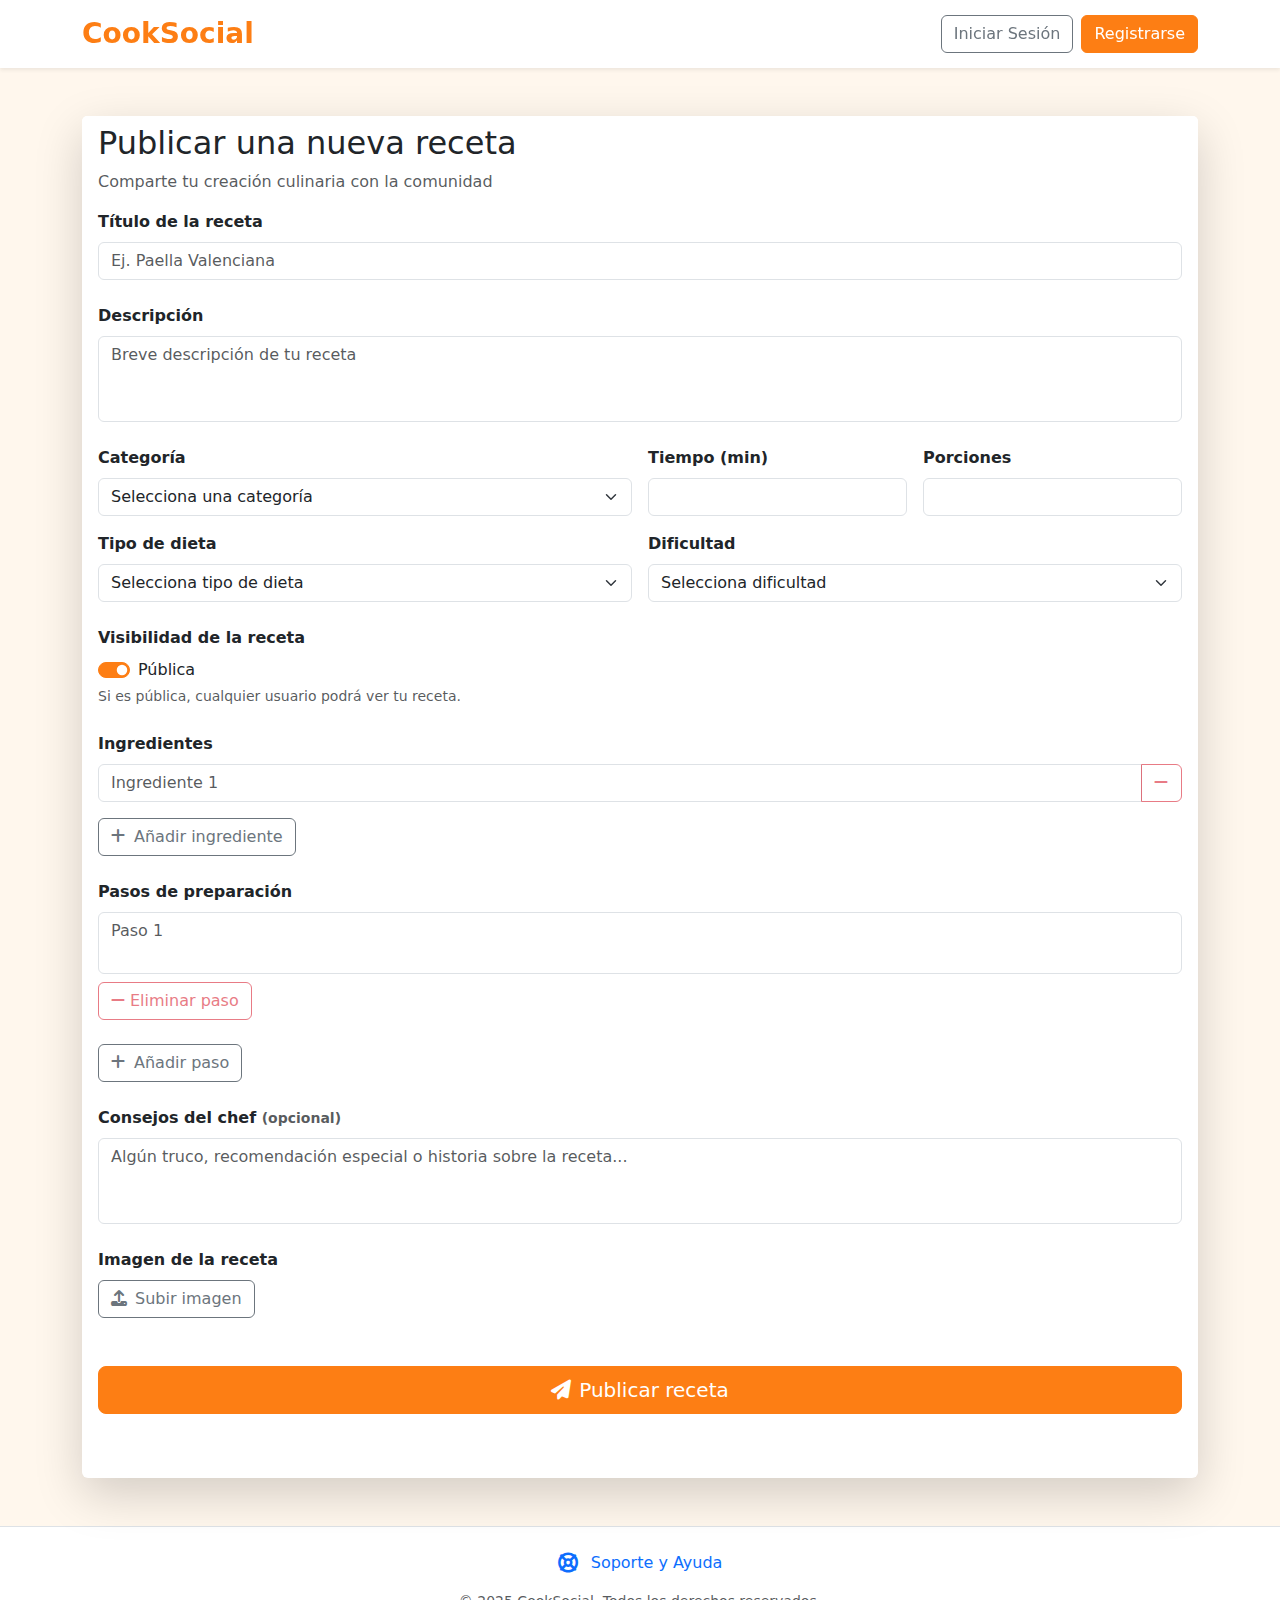
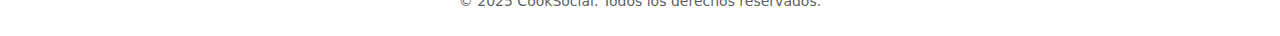
<file: codigo/TFG/formReceta.html>
<!DOCTYPE html>
<html lang="es">
<head>
    <meta charset="UTF-8">
    <meta name="viewport" content="width=device-width, initial-scale=1.0">
    <title>Publicar Receta - CookSocial</title>
    
    <!-- Bootstrap CSS -->
    <link href="https://cdn.jsdelivr.net/npm/bootstrap@5.3.2/dist/css/bootstrap.min.css" rel="stylesheet">
    
    <!-- Font Awesome -->
    <link rel="stylesheet" href="https://cdnjs.cloudflare.com/ajax/libs/font-awesome/6.4.0/css/all.min.css">
    <!-- jQuery -->
    <script src="https://code.jquery.com/jquery-3.6.0.min.js"></script>
    <!--Notificaciones-->
    <script src="js/notifications.js"></script>
    <!--Favicon-->
    <link rel="icon" type="image/svg+xml" href="resources/favicon.jpg">
    <!-- CSS personalizado -->
    <link rel="stylesheet" href="scss/formReceta.css">
    <link rel="stylesheet" href="scss/notifications.css">
</head>
<body class="bg-orange-light">
    <!-- Navbar -->
    <nav class="navbar navbar-expand-lg navbar-light bg-white shadow-sm sticky-top">
                <div class="container">
                    <a class="navbar-brand text-orange fw-bold fs-3" href="index.html">CookSocial</a>
                    <button class="navbar-toggler" type="button" data-bs-toggle="collapse" data-bs-target="#navbarNavCookSocial" aria-controls="navbarNavCookSocial" aria-expanded="false" aria-label="Toggle navigation">
                        <span class="navbar-toggler-icon"></span>
                    </button>
                        <div class="collapse navbar-collapse" id="navbarNavCookSocial">
                            <!-- UL de links principales (se mostrará si hay admin link o futuros links para usuarios) -->
                            <ul class="navbar-nav me-auto mb-2 mb-lg-0 d-none" id="nav-main-links"> 
                                <li class="nav-item d-none" id="nav-admin-link">
                                    <a class="nav-link" href="admin.html">Administrar</a>
                                </li>
                                <!-- Podrías tener otros li aquí que también se manejen con d-none y se muestren si el usuario está logueado -->
                                <!-- Ejemplo: <li class="nav-item d-none" id="nav-my-recipes-link"><a class="nav-link" href="myrecipes.html">Mis Recetas</a></li> -->
                            </ul>
                            <div class="d-flex align-items-center ms-lg-auto">
                                <!-- Botones para usuarios NO logueados (oculto por defecto, se mostrará si no hay sesión) -->
                                <div id="user-auth-buttons" class="d-flex align-items-center d-none">
                                    <a href="logReg.html#login" class="btn btn-outline-secondary me-2">Iniciar Sesión</a>
                                    <a href="logReg.html#register" class="btn btn-orange">Registrarse</a>
                                </div>
                                            <div class="collapse navbar-collapse" id="navbarNavCookSocial">
                <!-- UL de links principales (se mostrará si hay admin link o futuros links para usuarios) -->
                <ul class="navbar-nav me-auto mb-2 mb-lg-0 d-none" id="nav-main-links"> 
                    <li class="nav-item d-none" id="nav-admin-link"> <!-- Oculto por defecto -->
                        <a class="nav-link" href="admin.html">Administrar</a>
                    </li>
                    <!-- Aquí podrías añadir otros links que solo ven usuarios logueados -->
                </ul>
                <div class="d-flex align-items-center ms-lg-auto">
                    <!-- Botones para usuarios NO logueados (d-none se quitará si no hay sesión) -->
                    <div id="user-auth-buttons" class="d-flex align-items-center d-none">
                        <a href="logReg.html#login" class="btn btn-outline-secondary me-2">Iniciar Sesión</a>
                        <a href="logReg.html#register" class="btn btn-orange">Registrarse</a>
                    </div>
                    <!-- Botones para usuarios SÍ logueados (d-none se quitará si hay sesión) -->
                    <div id="user-profile-buttons" class="d-flex align-items-center d-none">
                        <a href="formReceta.html" class="btn btn-success me-2" title="Publicar Receta">
                            <span class="d-inline d-md-none"><i class="fas fa-plus"></i></span>
                            <span class="d-none d-md-inline">Publicar Receta</span>
                        </a>
                        <div class="dropdown me-2 notification-dropdown">
                            <button class="btn btn-outline-secondary position-relative" type="button" id="notificationsDropdown" data-bs-toggle="dropdown" aria-expanded="false" title="Notificaciones">
                                <i class="fas fa-bell"></i>
                                <span id="notification-badge" class="position-absolute top-0 start-100 translate-middle badge rounded-pill bg-danger" style="display:none;">
                                    <span class="visually-hidden">notificaciones no leídas</span>
                                </span>
                            </button>
                            <ul class="dropdown-menu dropdown-menu-end shadow border-0 mt-2" aria-labelledby="notificationsDropdown" id="notificationsList">
                                <li><p class="text-center text-muted p-3 mb-0">Cargando...</p></li>
                            </ul>
                        </div>
                        <a href="profile.html" class="btn btn-outline-secondary me-2" title="Mi Perfil">
                            <span class="d-inline d-md-none"><i class="fas fa-user"></i></span>
                            <span class="d-none d-md-inline">Mi Perfil</span>
                        </a>
                        <button id="logoutButton" class="btn btn-outline-danger" title="Salir">
                            <span class="d-inline d-md-none"><i class="fas fa-sign-out-alt"></i></span>
                            <span class="d-none d-md-inline">Salir</span>
                        </button>
                    </div>
                </div>
            </div>
                            </div>
                        </div>
                </div>
</nav>
    <!-- Main Content -->
    <main class="container my-5">
        <div class="card shadow-lg border-0">
            <div class="card-header bg-white border-0">
                <h1 class="h2 mb-2">Publicar una nueva receta</h1>
                <p class="text-muted mb-0">Comparte tu creación culinaria con la comunidad</p>
            </div>
            
            <div class="card-body">
                <form id="recipeForm" class="needs-validation" novalidate>
                    <!-- Título -->
                    <div class="mb-4">
                        <label for="recipeTitle" class="form-label fw-semibold">Título de la receta</label>
                        <input type="text" class="form-control" id="recipeTitle" placeholder="Ej. Paella Valenciana" required>
                        <div class="invalid-feedback">Por favor ingresa un título para la receta</div>
                    </div>
                    
                    <!-- Descripción -->
                    <div class="mb-4">
                        <label for="recipeDescription" class="form-label fw-semibold">Descripción</label>
                        <textarea class="form-control" id="recipeDescription" rows="3" placeholder="Breve descripción de tu receta" required></textarea>
                        <div class="invalid-feedback">Por favor ingresa una descripción</div>
                    </div>
                    
                    <div class="row g-3 mb-4">
                        <!-- Categoría -->
                        <div class="col-md-6">
                            <label for="recipeCategory" class="form-label fw-semibold">Categoría</label>
                            <select class="form-select" id="recipeCategory" required>
                                <option value="" selected disabled>Selecciona una categoría</option>
                                <option value="main">Plato principal</option>
                                <option value="appetizer">Entrante</option>
                                <option value="dessert">Postre</option>
                                <option value="drink">Bebida</option>
                            </select>
                            <div class="invalid-feedback">Por favor selecciona una categoría</div>
                        </div>
                        
                        <!-- Tiempo de preparación -->
                        <div class="col-md-3">
                            <label for="prepTime" class="form-label fw-semibold">Tiempo (min)</label>
                            <input type="number" class="form-control" id="prepTime" min="1" required>
                            <div class="invalid-feedback">Por favor ingresa el tiempo</div>
                        </div>
                        
                        <!-- Porciones -->
                        <div class="col-md-3">
                            <label for="servings" class="form-label fw-semibold">Porciones</label>
                            <input type="number" class="form-control" id="servings" min="1" required>
                            <div class="invalid-feedback">Por favor ingresa el número de porciones</div>
                        </div>

                        <!-- Tipo de dieta -->
                        <div class="col-md-6">
                            <label for="dietType" class="form-label fw-semibold">Tipo de dieta</label>
                            <select class="form-select" id="dietType" required>
                            </select>
                            <div class="invalid-feedback">Por favor selecciona un tipo de dieta</div>
                        </div>

                        <!-- Dificultad -->
                        <div class="col-md-6">
                            <label for="difficulty" class="form-label fw-semibold">Dificultad</label>
                            <select class="form-select" id="difficulty" required>
                                <option value="" selected disabled>Selecciona dificultad</option>
                                <option value="easy">Fácil</option>
                                <option value="medium">Normal</option>
                                <option value="hard">Difícil</option>
                            </select>
                            <div class="invalid-feedback">Por favor selecciona la dificultad</div>
                        </div>
                    </div>

                    <!-- Visibilidad -->
                    <div class="mb-4">
                        <label class="form-label fw-semibold">Visibilidad de la receta</label>
                        <div class="form-check form-switch">
                            <input class="form-check-input" type="checkbox" role="switch" id="recipeVisibility" checked>
                            <label class="form-check-label" for="recipeVisibility">Pública</label>
                        </div>
                        <small class="form-text text-muted">
                            Si es pública, cualquier usuario podrá ver tu receta.
                        </small>
                    </div>
                    
                    <!-- Ingredientes -->
                    <div class="mb-4">
                        <label class="form-label fw-semibold">Ingredientes</label>
                        <div id="ingredientsContainer">
                            <div class="input-group mb-2">
                                <input type="text" class="form-control ingredient-input" placeholder="Ingrediente 1" required>
                                <button type="button" class="btn btn-outline-danger remove-ingredient" disabled>
                                    <i class="fas fa-minus"></i>
                                </button>
                            </div>
                        </div>
                        <button type="button" id="addIngredientBtn" class="btn btn-outline-secondary mt-2">
                            <i class="fas fa-plus me-2"></i>Añadir ingrediente
                        </button>
                    </div>
                    
                    <!-- Pasos de preparación -->
                    <div class="mb-4">
                        <label class="form-label fw-semibold">Pasos de preparación</label>
                        <div id="stepsContainer">
                            <div class="mb-3">
                                <textarea class="form-control step-input" rows="2" placeholder="Paso 1" required></textarea>
                                <button type="button" class="btn btn-outline-danger remove-step mt-2" disabled>
                                    <i class="fas fa-minus me-1"></i>Eliminar paso
                                </button>
                            </div>
                        </div>
                        <button type="button" id="addStepBtn" class="btn btn-outline-secondary mt-2">
                            <i class="fas fa-plus me-2"></i>Añadir paso
                        </button>
                    </div>

                    <!-- NUEVO CAMPO: Consejos del Chef -->
                    <div class="mb-4">
                        <label for="chefTips" class="form-label fw-semibold">Consejos del chef <small class="text-muted">(opcional)</small></label>
                        <textarea class="form-control" id="chefTips" rows="3" placeholder="Algún truco, recomendación especial o historia sobre la receta..."></textarea>
                        
                    </div>
                    
                    <!-- Imagen -->
                    <div class="mb-4">
                        <label for="recipeImage" class="form-label fw-semibold">Imagen de la receta</label>
                        <div class="d-flex flex-wrap align-items-center gap-3">
                            <input type="file" class="form-control d-none" id="recipeImage" accept="image/*">
                            <button type="button" id="uploadImageBtn" class="btn btn-outline-secondary">
                                <i class="fas fa-upload me-2"></i>Subir imagen
                            </button>
                            <div id="imagePreviewContainer" class="d-none">
                                <img id="imagePreview" class="img-thumbnail" style="width: 120px; height: 120px; object-fit: cover;">
                            </div>
                        </div>
                    </div>
                    
                    <!-- Botón de envío -->
                    <div class="d-grid mt-5">
                        <button type="submit" class="btn btn-orange btn-lg">
                            <i class="fas fa-paper-plane me-2"></i>Publicar receta
                        </button>
                    </div>
                    <!-- Botón de editar -->
                    <div class="d-grid mt-5">
                        <button type="submit" style="display: none;" class="btn btn-orange btn-lg">
                            <i class="fas fa-paper-plane me-2"></i>Editar receta
                        </button>
                    </div>
                </form>
            </div>
        </div>
    </main>

    <!-- Footer -->
    <footer class="bg-white mt-5 py-4 border-top">
        <div class="container text-center">
            <div class="mb-3">
                <a href="help.html" class="support-link text-decoration-none">
                    <i class="fas fa-life-ring fa-lg me-2"></i>
                    <span>Soporte y Ayuda</span>
                </a>
            </div>
            <p class="text-muted mb-0 small">© 2025 CookSocial. Todos los derechos reservados.</p>
        </div>
    </footer>

    <!-- Bootstrap JS -->
    <script src="https://cdn.jsdelivr.net/npm/bootstrap@5.3.2/dist/js/bootstrap.bundle.min.js"></script>
    
    <!-- Scripts personalizados -->
    <script src="js/formReceta.js"></script>
</body>
</html>
</file>
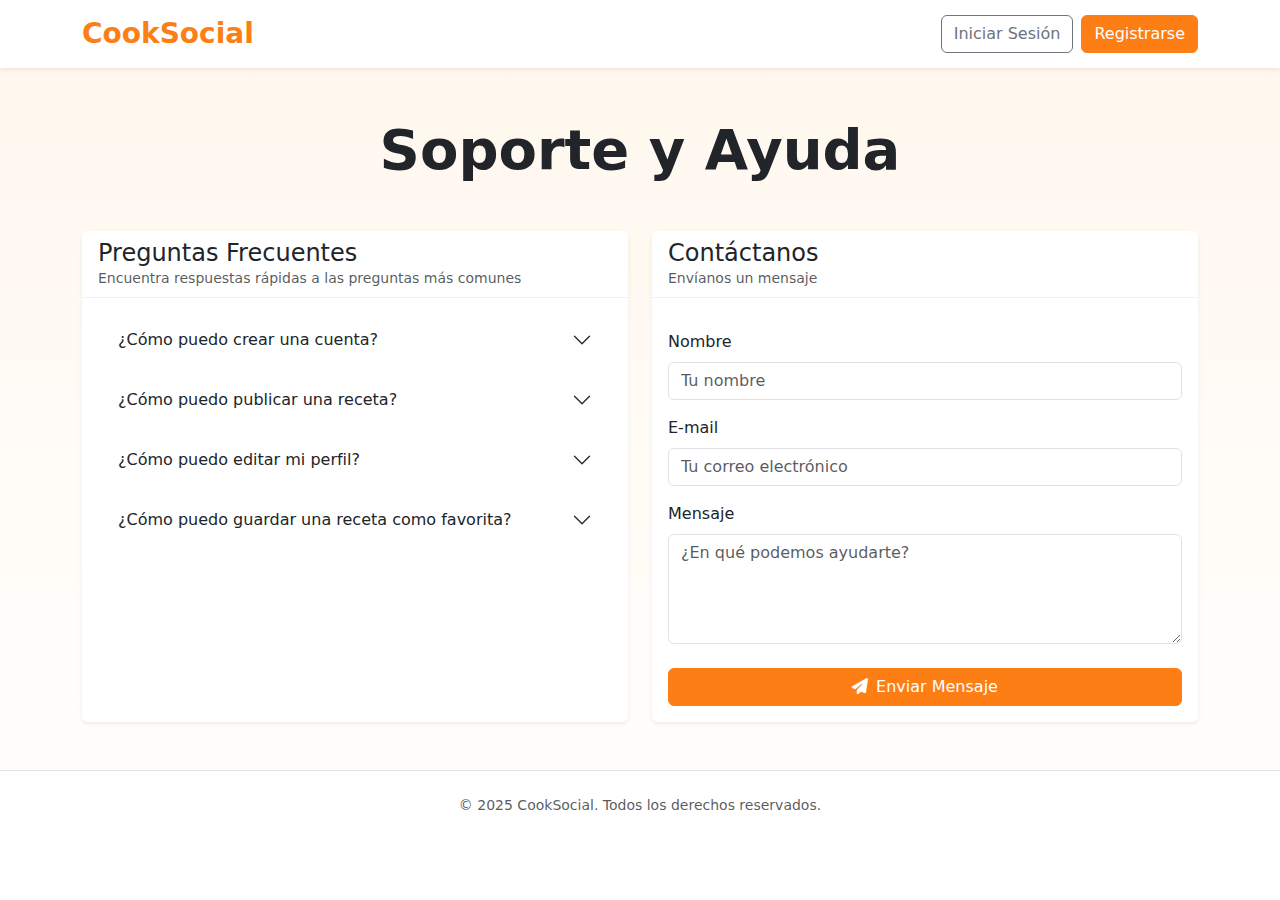
<file: codigo/TFG/help.html>
<!DOCTYPE html>
<html lang="es">
<head>
    <meta charset="UTF-8">
    <meta name="viewport" content="width=device-width, initial-scale=1.0">
    <title>Soporte y Ayuda - CookSocial</title>
    
    <!-- Bootstrap CSS -->
    <link href="https://cdn.jsdelivr.net/npm/bootstrap@5.3.2/dist/css/bootstrap.min.css" rel="stylesheet">
    <!-- Font Awesome -->
    <link rel="stylesheet" href="https://cdnjs.cloudflare.com/ajax/libs/font-awesome/6.4.0/css/all.min.css">
    <!-- Favicon -->
    <link rel="icon" type="image/svg+xml" href="resources/favicon.jpg">
    <!-- CSS personalizado -->
    <link rel="stylesheet" href="scss/help.css"> 
    <!-- Si scss/help.css no es la ruta correcta al CSS compilado, ajústala (ej. css/help.css) -->
</head>

<body class="bg-orange-light">
    <!-- Navbar Unificada -->
    <nav class="navbar navbar-expand-lg navbar-light bg-white shadow-sm sticky-top">
        <div class="container">
            <a class="navbar-brand text-orange fw-bold fs-3" href="index.html">CookSocial</a>
            <button class="navbar-toggler" type="button" data-bs-toggle="collapse" data-bs-target="#navbarNavCookSocial" 
                    aria-controls="navbarNavCookSocial" aria-expanded="false" aria-label="Toggle navigation">
                <span class="navbar-toggler-icon"></span>
            </button>
            
            <div class="collapse navbar-collapse" id="navbarNavCookSocial">
                <ul class="navbar-nav me-auto mb-2 mb-lg-0 d-none" id="nav-main-links"> 
                    <li class="nav-item d-none" id="nav-admin-link">
                        <a class="nav-link" href="admin.html">Administrar</a>
                    </li>
                    <!-- Otros links para usuarios logueados irían aquí -->
                </ul>
                
                <div class="d-flex align-items-center ms-lg-auto">
                    <div id="user-auth-buttons" class="d-flex align-items-center d-none">
                        <a href="logReg.html#login" class="btn btn-outline-secondary me-2">Iniciar Sesión</a>
                        <a href="logReg.html#register" class="btn btn-orange">Registrarse</a>
                    </div>
                    
                    <div id="user-profile-buttons" class="d-flex align-items-center d-none">
                        <a href="formReceta.html" class="btn btn-success me-2" title="Publicar Receta">
                            <span class="d-inline d-md-none"><i class="fas fa-plus"></i></span>
                            <span class="d-none d-md-inline">Publicar Receta</span>
                        </a>
                        
                        <div class="dropdown me-2 notification-dropdown">
                            <button class="btn btn-outline-secondary position-relative" type="button" 
                                    id="notificationsDropdown" data-bs-toggle="dropdown" aria-expanded="false" 
                                    title="Notificaciones">
                                <i class="fas fa-bell"></i>
                                <span id="notification-badge" 
                                      class="position-absolute top-0 start-100 translate-middle badge rounded-pill bg-danger" 
                                      style="display:none;">
                                    <span class="visually-hidden">notificaciones no leídas</span>
                                </span>
                            </button>
                            <ul class="dropdown-menu dropdown-menu-end shadow border-0 mt-2" 
                                aria-labelledby="notificationsDropdown" id="notificationsList">
                                <li><p class="text-center text-muted p-3 mb-0">Cargando...</p></li>
                            </ul>
                        </div>
                        
                        <a href="profile.html" class="btn btn-outline-secondary me-2" title="Mi Perfil">
                            <span class="d-inline d-md-none"><i class="fas fa-user"></i></span>
                            <span class="d-none d-md-inline">Mi Perfil</span>
                        </a>
                        
                        <button id="logoutButton" class="btn btn-outline-danger" title="Salir">
                            <span class="d-inline d-md-none"><i class="fas fa-sign-out-alt"></i></span>
                            <span class="d-none d-md-inline">Salir</span>
                        </button>
                    </div>
                </div>
            </div>
        </div>
    </nav>

    <!-- Main Content -->
    <main class="container my-5">
        <h2 class="text-center fw-bold mb-5 display-4">Soporte y Ayuda</h2>
        
        <div class="row g-4">
            <!-- Preguntas Frecuentes -->
            <div class="col-lg-6">
                <div class="card shadow-sm h-100">
                    <div class="card-header bg-white">
                        <h3 class="card-title h4 mb-1">Preguntas Frecuentes</h3>
                        <p class="card-subtitle text-muted small">Encuentra respuestas rápidas a las preguntas más comunes</p>
                    </div>
                    
                    <div class="card-body">
                        <div class="accordion" id="faqAccordion">
                            <div class="accordion-item border-0 mb-2">
                                <h3 class="accordion-header">
                                    <button class="accordion-button collapsed" type="button" data-bs-toggle="collapse" 
                                            data-bs-target="#faq1">
                                        ¿Cómo puedo crear una cuenta?
                                    </button>
                                </h3>
                                <div id="faq1" class="accordion-collapse collapse" data-bs-parent="#faqAccordion">
                                    <div class="accordion-body">
                                        Para crear una cuenta, haz clic en el botón "Registrarse" en la página principal. 
                                        Llena el formulario con tu información y sigue las instrucciones para verificar tu 
                                        correo electrónico.
                                    </div>
                                </div>
                            </div>
                            
                            <div class="accordion-item border-0 mb-2">
                                <h3 class="accordion-header">
                                    <button class="accordion-button collapsed" type="button" data-bs-toggle="collapse" 
                                            data-bs-target="#faq2">
                                        ¿Cómo puedo publicar una receta?
                                    </button>
                                </h3>
                                <div id="faq2" class="accordion-collapse collapse" data-bs-parent="#faqAccordion">
                                    <div class="accordion-body">
                                        Una vez que hayas iniciado sesión, ve a tu perfil y haz clic en "Publicar Receta". 
                                        Llena todos los campos requeridos, incluyendo ingredientes, pasos y una foto de tu plato.
                                    </div>
                                </div>
                            </div>
                            
                            <div class="accordion-item border-0 mb-2">
                                <h3 class="accordion-header">
                                    <button class="accordion-button collapsed" type="button" data-bs-toggle="collapse" 
                                            data-bs-target="#faq3">
                                        ¿Cómo puedo editar mi perfil?
                                    </button>
                                </h3>
                                <div id="faq3" class="accordion-collapse collapse" data-bs-parent="#faqAccordion">
                                    <div class="accordion-body">
                                        Ve a tu página de perfil y haz clic en el botón "Editar Perfil". Desde allí, podrás 
                                        actualizar tu información personal, foto de perfil y preferencias.
                                    </div>
                                </div>
                            </div>
                            
                            <div class="accordion-item border-0">
                                <h3 class="accordion-header">
                                    <button class="accordion-button collapsed" type="button" data-bs-toggle="collapse" 
                                            data-bs-target="#faq4">
                                        ¿Cómo puedo guardar una receta como favorita?
                                    </button>
                                </h3>
                                <div id="faq4" class="accordion-collapse collapse" data-bs-parent="#faqAccordion">
                                    <div class="accordion-body">
                                        Cuando estés viendo una receta, busca el ícono de corazón o el botón "Guardar". 
                                        Al hacer clic, la receta se añadirá a tu lista de favoritos, que puedes encontrar 
                                        en tu perfil.
                                    </div>
                                </div>
                            </div>
                        </div>
                    </div>
                </div>
            </div>

            <!-- Formulario de Contacto -->
            <div class="col-lg-6">
                <div class="card shadow-sm h-100">
                    <div class="card-header bg-white">
                        <h3 class="card-title h4 mb-1">Contáctanos</h3>
                        <p class="card-subtitle text-muted small">Envíanos un mensaje</p>
                    </div>
                    
                    <div class="card-body">
                        <div id="supportFormMessages" class="mb-3"></div> 
                        
                        <form id="supportForm" class="needs-validation" novalidate>
                            <div class="mb-3">
                                <label for="name" class="form-label">Nombre</label>
                                <input type="text" class="form-control" id="name" placeholder="Tu nombre" required>
                                <div class="invalid-feedback">Ingresa tu nombre.</div>
                            </div>
                            
                            <div class="mb-3">
                                <label for="email" class="form-label">E-mail</label>
                                <input type="email" class="form-control" id="email" placeholder="Tu correo electrónico" required>
                                <div class="invalid-feedback">Ingresa un correo válido.</div>
                            </div>
                            
                            <div class="mb-4">
                                <label for="message" class="form-label">Mensaje</label>
                                <textarea class="form-control" id="message" rows="4" 
                                          placeholder="¿En qué podemos ayudarte?" required minlength="10"></textarea>
                                <div class="invalid-feedback">El mensaje debe tener al menos 10 caracteres.</div>
                            </div>
                            
                            <button type="submit" class="btn btn-orange w-100">
                                <i class="fas fa-paper-plane me-2"></i>Enviar Mensaje
                            </button>
                        </form>
                    </div>
                </div>
            </div>
        </div>
    </main>

    <footer class="bg-white mt-5 py-4 border-top">
        <div class="container text-center">
            <p class="text-muted mb-0 small">© 2025 CookSocial. Todos los derechos reservados.</p>
        </div>
    </footer>

    <!-- SCRIPTS AL FINAL DEL BODY -->
    <script src="https://code.jquery.com/jquery-3.6.0.min.js"></script>
    <script src="https://cdn.jsdelivr.net/npm/bootstrap@5.3.2/dist/js/bootstrap.bundle.min.js"></script>
    
    <!-- AJAX -->
    <script src="js/ajax/auth-service.js"></script> 
    <script src="js/ajax/support-service.js"></script> <!-- Incluir el servicio de soporte -->
    
    <!-- Navbar / Notificaciones -->
    <script src="js/notifications.js"></script> 
    
    <!-- Script específico de ESTA página -->
    <script src="js/help.js"></script> 
</body>
</html>
</file>
<file: TFG2/scss/notifications.css>
.navbar .notification-dropdown {
  position: static;
}
.navbar .notification-dropdown .dropdown-menu {
  min-width: 320px;
  max-height: 70vh;
  overflow-y: auto;
}
@media (max-width: 767.98px) {
  .navbar .notification-dropdown .dropdown-menu {
    position: fixed;
    right: 10px;
    left: auto;
    width: calc(100vw - 20px);
    max-width: 400px;
    top: 60px;
    transform: none !important;
  }
}
.navbar .notification-dropdown .dropdown-menu .dropdown-item {
  white-space: normal;
  border-bottom: 1px solid rgba(0, 0, 0, 0.05);
  padding: 0.75rem 1rem;
  display: flex;
  align-items: flex-start;
}
.navbar .notification-dropdown .dropdown-menu .dropdown-item:hover, .navbar .notification-dropdown .dropdown-menu .dropdown-item:focus {
  background-color: #f8f9fa;
}
.navbar .notification-dropdown .dropdown-menu .dropdown-item .notification-icon {
  margin-right: 0.75rem;
  font-size: 1.25rem;
  flex-shrink: 0;
}
.navbar .notification-dropdown .dropdown-menu .dropdown-item .notification-content {
  flex-grow: 1;
}
.navbar .notification-dropdown .dropdown-menu .dropdown-item .notification-content .notification-title {
  font-weight: 500;
  margin-bottom: 0.25rem;
}
.navbar .notification-dropdown .dropdown-menu .dropdown-item .notification-content .notification-message {
  font-size: 0.875rem;
  color: #6c757d;
}
.navbar .notification-dropdown .dropdown-menu .dropdown-item .unread-indicator {
  width: 8px;
  height: 8px;
  background-color: #0d6efd;
  border-radius: 50%;
  flex-shrink: 0;
  margin-left: 0.5rem;
  margin-top: 0.5rem;
}
.navbar .notification-dropdown .dropdown-menu .empty-notifications {
  padding: 1.5rem;
  text-align: center;
  color: #6c757d;
}
.navbar #notification-badge {
  font-size: 0.65em;
  padding: 0.3em 0.5em;
}/*# sourceMappingURL=notifications.css.map */
</file>
<file: TFG2/scss/admin.css>
body {
  font-family: "Inter", system-ui, -apple-system, sans-serif;
}

.bg-orange-light {
  background-color: #fff7ed;
}

.b-admin {
  max-width: 400px;
}

.id {
  width: 80px;
}

.w-rol {
  width: 150px;
}

.text-orange {
  color: #fd7e14;
}

.btn-orange {
  background-color: #fd7e14;
  color: white;
  border-color: #fd7e14;
}
.btn-orange:hover {
  background-color: #dc6502;
  border-color: #dc6502;
  color: white;
}

.nav-tabs .nav-link {
  font-weight: 500;
  color: #495057;
}
.nav-tabs .nav-link i {
  margin-right: 0.3rem;
}
.nav-tabs .nav-link.active {
  color: #fd7e14;
  border-color: #dee2e6 #dee2e6 #fd7e14;
  border-bottom-width: 3px;
  background-color: white;
}
.nav-tabs .nav-link:hover:not(.active) {
  border-color: #e9ecef #e9ecef #dee2e6;
  isolation: isolate;
}

.sortable {
  cursor: pointer;
  transition: color 0.2s ease;
}
.sortable i {
  color: #adb5bd !important;
  transition: color 0.2s ease;
}
.sortable i.text-primary {
  color: #0d6efd !important;
}
.sortable:hover {
  color: #fd7e14;
}
.sortable:hover i {
  color: #fd7e14 !important;
}

.table th {
  font-weight: 600;
}
.table td {
  vertical-align: middle;
}
.table .dropdown-toggle::after {
  display: none;
}
.table .role-switch-cell {
  vertical-align: middle;
  text-align: center;
}
.table .form-switch .form-check-input {
  cursor: pointer;
}
.table .form-switch .form-check-input.role-admin:checked {
  background-color: #fd7e14;
  border-color: #fd7e14;
}
.table .form-switch .form-check-input.role-admin:checked:focus {
  box-shadow: 0 0 0 0.25rem rgba(253, 126, 20, 0.25);
}
.table .form-switch .form-check-input.role-superadmin:checked {
  background-color: #0d6efd;
  border-color: #0d6efd;
}
.table .form-switch .form-check-input.role-superadmin:checked:focus {
  box-shadow: 0 0 0 0.25rem rgba(13, 110, 253, 0.25);
}
.table .form-switch .form-check-input:not(:checked):focus {
  box-shadow: 0 0 0 0.25rem rgba(13, 110, 253, 0.25);
}
.table .report-indicator {
  display: inline-flex;
  align-items: center;
  justify-content: center;
  min-width: 30px;
  height: 30px;
  padding: 0 0.3rem;
  text-align: center;
  border-radius: 0.375rem;
  color: white;
  font-weight: bold;
  font-size: 0.9rem;
}
.table .report-indicator.has-reports {
  background-color: #dc3545;
}
.table .report-indicator.no-reports {
  background-color: #0d6efd;
}
.table .report-indicator.no-reports i.bi-check-circle-fill {
  font-size: 1.1rem;
}
.table .comment-content-cell, .table .support-message-cell {
  max-width: 250px;
  white-space: nowrap;
  overflow: hidden;
  text-overflow: ellipsis;
  cursor: help;
}

.table-hover tbody tr {
  transition: background-color 0.2s ease;
}
.table-hover tbody tr:hover {
  background-color: rgba(253, 126, 20, 0.05);
}

@media (max-width: 768px) {
  .table-responsive {
    border: 0;
  }
  .table-responsive table {
    display: block;
    width: 100%;
    overflow-x: auto;
  }
}/*# sourceMappingURL=admin.css.map */
</file>
<file: TFG2/scss/formReceta.css>
@charset "UTF-8";
/* Variables */
:root {
  --orange: #fd7e14;
  --orange-light: #fff7ed;
  --orange-dark: #e67312;
}

/* Estilos base */
body {
  font-family: "Inter", system-ui, -apple-system, sans-serif;
}

/* Utilidades */
.bg-orange-light {
  background-color: var(--orange-light);
}

.text-orange {
  color: var(--orange);
}

textarea {
  resize: none;
}

.btn-orange {
  background-color: var(--orange);
  color: white;
  border-color: var(--orange);
}

.btn-orange:hover, .btn-orange:focus {
  background-color: var(--orange-dark);
  border-color: var(--orange-dark);
  color: white;
}

/* Componentes */
.card .card-header {
  padding-bottom: 0;
}

.form-control:focus, .form-select:focus {
  border-color: var(--orange);
  box-shadow: 0 0 0 0.25rem rgba(253, 126, 20, 0.25);
}

/* NUEVO: Estilo para el form-switch activado */
.form-check-input:checked {
  background-color: var(--orange);
  border-color: var(--orange);
}

/* Asegurar que el foco del switch también use el color naranja */
.form-check-input:focus {
  border-color: var(--orange-dark); /* Un tono más oscuro para el borde en foco */
  box-shadow: 0 0 0 0.25rem rgba(253, 126, 20, 0.25); /* Sombra naranja */
}

/* Ajuste para que el switch no activado no tome el color de foco naranja si no está activado */
.form-check-input:not(:checked):focus {
  border-color: #86b7fe; /* Color de foco por defecto de Bootstrap o el que prefieras */
  box-shadow: 0 0 0 0.25rem rgba(13, 110, 253, 0.25); /* Sombra por defecto de Bootstrap o la que prefieras */
}

.input-group .btn-outline-danger {
  transition: all 0.2s ease;
}

.input-group .btn-outline-danger:hover {
  background-color: #dc3545;
  color: white;
}

.btn-outline-secondary:hover {
  color: #212529;
  background-color: #f8f9fa;
}

/* Validación */
.was-validated .form-control:invalid,
.was-validated .form-select:invalid {
  border-color: #dc3545;
}

.was-validated .form-control:invalid:focus,
.was-validated .form-select:invalid:focus {
  box-shadow: 0 0 0 0.25rem rgba(220, 53, 69, 0.25);
}

.was-validated .form-control:valid,
.was-validated .form-select:valid {
  border-color: #198754;
}

.was-validated .form-control:valid:focus,
.was-validated .form-select:valid:focus {
  box-shadow: 0 0 0 0.25rem rgba(25, 135, 84, 0.25);
}

/* Responsive */
@media (max-width: 768px) {
  .card-header h1 {
    font-size: 1.5rem;
  }
}/*# sourceMappingURL=formReceta.css.map */
</file>
<file: TFG2/scss/logReg.css>
body {
  font-family: "Inter", system-ui, -apple-system, sans-serif;
}
body .text-orange {
  color: #fd7e14;
}
body .text-orangehover {
  color: #212529;
}
body .btn-orange {
  background-color: #fd7e14;
  color: #f8f9fa;
}
body .btn-orange:hover {
  background-color: #cd5e02;
  color: #f8f9fa;
}
body .nav-tabs .nav-link {
  font-weight: 500;
}
body .nav-tabs .nav-link.active {
  color: #fd7e14;
  border-bottom: 3px solid #fd7e14;
}

@media (max-width: 768px) {
  .display-4 {
    font-size: 2.5rem;
  }
  .search-container .col-md-2, .search-container .col-md-3 {
    margin-top: 0.5rem;
  }
}/*# sourceMappingURL=logReg.css.map */
</file>
<file: codigo/TFG/scss/notifications.css>
.navbar .notification-dropdown {
  position: static;
}
.navbar .notification-dropdown .dropdown-menu {
  min-width: 320px;
  max-height: 70vh;
  overflow-y: auto;
}
@media (max-width: 767.98px) {
  .navbar .notification-dropdown .dropdown-menu {
    position: fixed;
    right: 10px;
    left: auto;
    width: calc(100vw - 20px);
    max-width: 400px;
    top: 60px;
    transform: none !important;
  }
}
.navbar .notification-dropdown .dropdown-menu .dropdown-item {
  white-space: normal;
  border-bottom: 1px solid rgba(0, 0, 0, 0.05);
  padding: 0.75rem 1rem;
  display: flex;
  align-items: flex-start;
}
.navbar .notification-dropdown .dropdown-menu .dropdown-item:hover, .navbar .notification-dropdown .dropdown-menu .dropdown-item:focus {
  background-color: #f8f9fa;
}
.navbar .notification-dropdown .dropdown-menu .dropdown-item .notification-icon {
  margin-right: 0.75rem;
  font-size: 1.25rem;
  flex-shrink: 0;
}
.navbar .notification-dropdown .dropdown-menu .dropdown-item .notification-content {
  flex-grow: 1;
}
.navbar .notification-dropdown .dropdown-menu .dropdown-item .notification-content .notification-title {
  font-weight: 500;
  margin-bottom: 0.25rem;
}
.navbar .notification-dropdown .dropdown-menu .dropdown-item .notification-content .notification-message {
  font-size: 0.875rem;
  color: #6c757d;
}
.navbar .notification-dropdown .dropdown-menu .dropdown-item .unread-indicator {
  width: 8px;
  height: 8px;
  background-color: #0d6efd;
  border-radius: 50%;
  flex-shrink: 0;
  margin-left: 0.5rem;
  margin-top: 0.5rem;
}
.navbar .notification-dropdown .dropdown-menu .empty-notifications {
  padding: 1.5rem;
  text-align: center;
  color: #6c757d;
}
.navbar #notification-badge {
  font-size: 0.65em;
  padding: 0.3em 0.5em;
}/*# sourceMappingURL=notifications.css.map */
</file>
<file: codigo/TFG/scss/admin.css>
body {
  font-family: "Inter", system-ui, -apple-system, sans-serif;
}

.bg-orange-light {
  background-color: #fff7ed;
}

.b-admin {
  max-width: 400px;
}

.id {
  width: 80px;
}

.w-rol {
  width: 150px;
}

.text-orange {
  color: #fd7e14;
}

.btn-orange {
  background-color: #fd7e14;
  color: white;
  border-color: #fd7e14;
}
.btn-orange:hover {
  background-color: #dc6502;
  border-color: #dc6502;
  color: white;
}

.nav-tabs .nav-link {
  font-weight: 500;
  color: #495057;
}
.nav-tabs .nav-link i {
  margin-right: 0.3rem;
}
.nav-tabs .nav-link.active {
  color: #fd7e14;
  border-color: #dee2e6 #dee2e6 #fd7e14;
  border-bottom-width: 3px;
  background-color: white;
}
.nav-tabs .nav-link:hover:not(.active) {
  border-color: #e9ecef #e9ecef #dee2e6;
  isolation: isolate;
}

.sortable {
  cursor: pointer;
  transition: color 0.2s ease;
}
.sortable i {
  color: #adb5bd !important;
  transition: color 0.2s ease;
}
.sortable i.text-primary {
  color: #0d6efd !important;
}
.sortable:hover {
  color: #fd7e14;
}
.sortable:hover i {
  color: #fd7e14 !important;
}

.table th {
  font-weight: 600;
}
.table td {
  vertical-align: middle;
}
.table .dropdown-toggle::after {
  display: none;
}
.table .role-switch-cell {
  vertical-align: middle;
  text-align: center;
}
.table .form-switch .form-check-input {
  cursor: pointer;
}
.table .form-switch .form-check-input.role-admin:checked {
  background-color: #fd7e14;
  border-color: #fd7e14;
}
.table .form-switch .form-check-input.role-admin:checked:focus {
  box-shadow: 0 0 0 0.25rem rgba(253, 126, 20, 0.25);
}
.table .form-switch .form-check-input.role-superadmin:checked {
  background-color: #0d6efd;
  border-color: #0d6efd;
}
.table .form-switch .form-check-input.role-superadmin:checked:focus {
  box-shadow: 0 0 0 0.25rem rgba(13, 110, 253, 0.25);
}
.table .form-switch .form-check-input:not(:checked):focus {
  box-shadow: 0 0 0 0.25rem rgba(13, 110, 253, 0.25);
}
.table .report-indicator {
  display: inline-flex;
  align-items: center;
  justify-content: center;
  min-width: 30px;
  height: 30px;
  padding: 0 0.3rem;
  text-align: center;
  border-radius: 0.375rem;
  color: white;
  font-weight: bold;
  font-size: 0.9rem;
}
.table .report-indicator.has-reports {
  background-color: #dc3545;
}
.table .report-indicator.no-reports {
  background-color: #0d6efd;
}
.table .report-indicator.no-reports i.bi-check-circle-fill {
  font-size: 1.1rem;
}
.table .comment-content-cell, .table .support-message-cell {
  max-width: 250px;
  white-space: nowrap;
  overflow: hidden;
  text-overflow: ellipsis;
  cursor: help;
}

.table-hover tbody tr {
  transition: background-color 0.2s ease;
}
.table-hover tbody tr:hover {
  background-color: rgba(253, 126, 20, 0.05);
}

@media (max-width: 768px) {
  .table-responsive {
    border: 0;
  }
  .table-responsive table {
    display: block;
    width: 100%;
    overflow-x: auto;
  }
}/*# sourceMappingURL=admin.css.map */
</file>
<file: codigo/TFG/scss/formReceta.css>
@charset "UTF-8";
/* Variables */
:root {
  --orange: #fd7e14;
  --orange-light: #fff7ed;
  --orange-dark: #e67312;
}

/* Estilos base */
body {
  font-family: "Inter", system-ui, -apple-system, sans-serif;
}

/* Utilidades */
.bg-orange-light {
  background-color: var(--orange-light);
}

.text-orange {
  color: var(--orange);
}

textarea {
  resize: none;
}

.btn-orange {
  background-color: var(--orange);
  color: white;
  border-color: var(--orange);
}

.btn-orange:hover, .btn-orange:focus {
  background-color: var(--orange-dark);
  border-color: var(--orange-dark);
  color: white;
}

/* Componentes */
.card .card-header {
  padding-bottom: 0;
}

.form-control:focus, .form-select:focus {
  border-color: var(--orange);
  box-shadow: 0 0 0 0.25rem rgba(253, 126, 20, 0.25);
}

/* NUEVO: Estilo para el form-switch activado */
.form-check-input:checked {
  background-color: var(--orange);
  border-color: var(--orange);
}

/* Asegurar que el foco del switch también use el color naranja */
.form-check-input:focus {
  border-color: var(--orange-dark); /* Un tono más oscuro para el borde en foco */
  box-shadow: 0 0 0 0.25rem rgba(253, 126, 20, 0.25); /* Sombra naranja */
}

/* Ajuste para que el switch no activado no tome el color de foco naranja si no está activado */
.form-check-input:not(:checked):focus {
  border-color: #86b7fe; /* Color de foco por defecto de Bootstrap o el que prefieras */
  box-shadow: 0 0 0 0.25rem rgba(13, 110, 253, 0.25); /* Sombra por defecto de Bootstrap o la que prefieras */
}

.input-group .btn-outline-danger {
  transition: all 0.2s ease;
}

.input-group .btn-outline-danger:hover {
  background-color: #dc3545;
  color: white;
}

.btn-outline-secondary:hover {
  color: #212529;
  background-color: #f8f9fa;
}

/* Validación */
.was-validated .form-control:invalid,
.was-validated .form-select:invalid {
  border-color: #dc3545;
}

.was-validated .form-control:invalid:focus,
.was-validated .form-select:invalid:focus {
  box-shadow: 0 0 0 0.25rem rgba(220, 53, 69, 0.25);
}

.was-validated .form-control:valid,
.was-validated .form-select:valid {
  border-color: #198754;
}

.was-validated .form-control:valid:focus,
.was-validated .form-select:valid:focus {
  box-shadow: 0 0 0 0.25rem rgba(25, 135, 84, 0.25);
}

/* Responsive */
@media (max-width: 768px) {
  .card-header h1 {
    font-size: 1.5rem;
  }
}/*# sourceMappingURL=formReceta.css.map */
</file>
<file: codigo/TFG/scss/help.css>
/* Variables */
:root {
  --orange: #fd7e14;
  --orange-light: #fff7ed;
  --orange-dark: #e67312;
}

/* Estilos base */
body {
  font-family: "Inter", system-ui, -apple-system, sans-serif;
  background: linear-gradient(to bottom, var(--orange-light), white);
  min-height: 100vh;
}

/* Utilidades */
.bg-orange-light {
  background-color: var(--orange-light);
}

.text-orange {
  color: var(--orange);
}

.btn-orange {
  background-color: var(--orange);
  color: white;
  border-color: var(--orange);
}

.btn-orange:hover, .btn-orange:focus {
  background-color: var(--orange-dark);
  border-color: var(--orange-dark);
  color: white;
}

/* Componentes */
.accordion-button {
  font-weight: 500;
}
.accordion-button:not(.collapsed) {
  background-color: rgba(var(--orange), 0.1);
  color: var(--orange);
  box-shadow: none;
}
.accordion-button:focus {
  box-shadow: none;
  border-color: rgba(var(--orange), 0.25);
}

.accordion-body {
  font-size: 0.95rem;
}

.card {
  border: none;
}
.card-header {
  border-bottom: 1px solid rgba(0, 0, 0, 0.05);
}

/* Formulario */
.form-control:focus, .form-select:focus {
  border-color: var(--orange);
  box-shadow: 0 0 0 0.25rem rgba(var(--orange), 0.25);
}

.was-validated .form-control:invalid,
.was-validated .form-select:invalid {
  border-color: #dc3545;
}
.was-validated .form-control:invalid:focus,
.was-validated .form-select:invalid:focus {
  box-shadow: 0 0 0 0.25rem rgba(220, 53, 69, 0.25);
}

/* Responsive */
@media (max-width: 767.98px) {
  .display-4 {
    font-size: 2.5rem;
  }
  .card {
    margin-bottom: 1.5rem;
  }
}/*# sourceMappingURL=help.css.map */
</file>
